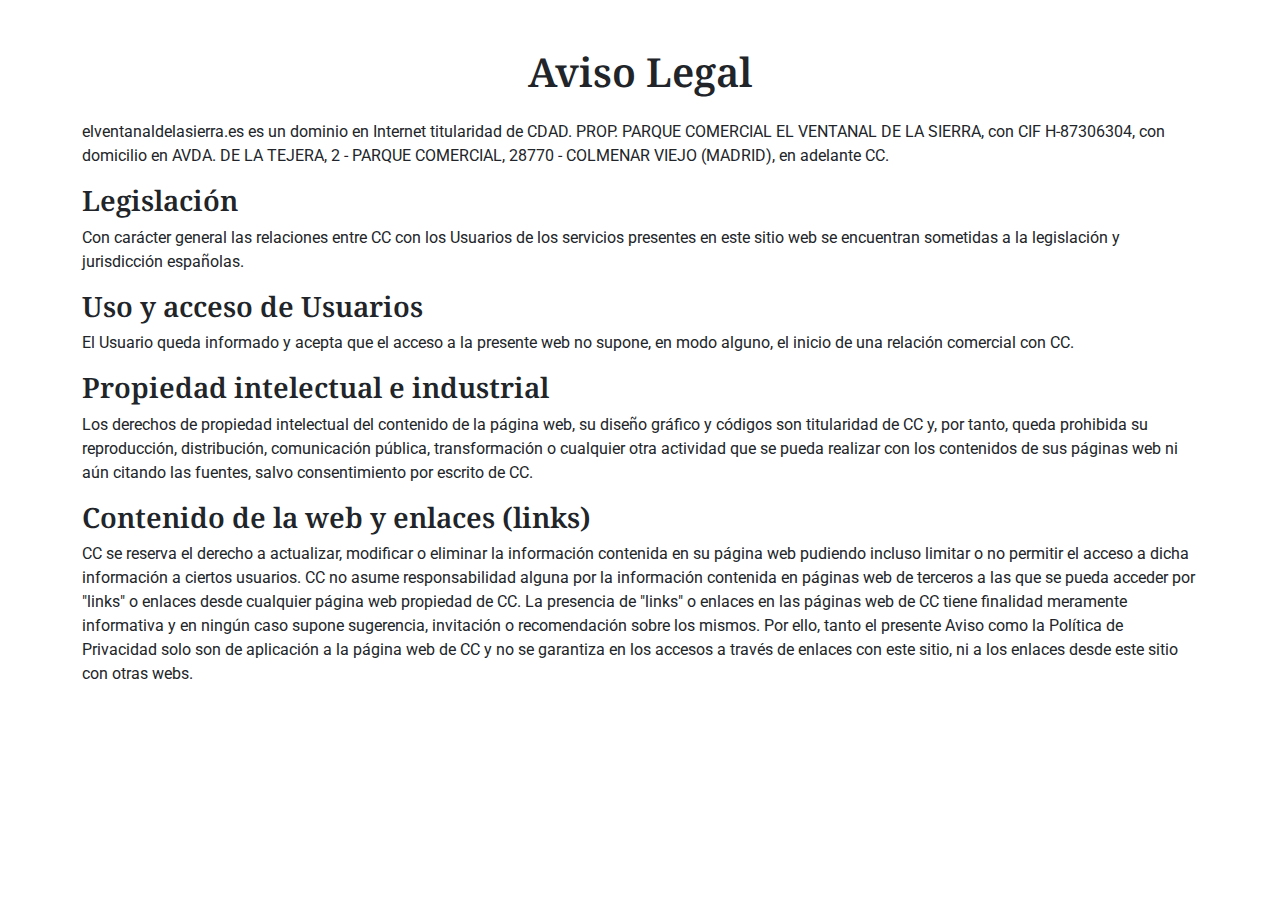
<file: aviso_legal.html>
<!DOCTYPE html>
<html lang="es">
<head>
    <meta charset="UTF-8">
    <meta name="viewport" content="width=device-width, initial-scale=1.0">
    <title>Aviso Legal</title>
    <link rel="icon" href="images/favicon.png">
    <link rel="stylesheet" href="https://cdn.jsdelivr.net/npm/bootstrap@5.3.5/dist/css/bootstrap.min.css">
    <script src="https://cdn.jsdelivr.net/npm/bootstrap@5.3.5/dist/js/bootstrap.bundle.min.js"></script>

    <style>
        @import url('https://fonts.googleapis.com/css2?family=Roboto:ital,wght@0,100..900;1,100..900&display=swap');
        @import url('https://fonts.googleapis.com/css2?family=Noto+Serif:ital,wght@0,100..900;1,100..900&display=swap');
        body
        {
            font-family: "Roboto", sans-serif;
            font-size: 16px;
        }

        h1, h2, h3
        {
            font-family: "Noto Serif", serif;
            font-weight: 600;
        }
    </style>
</head>
<body>

    <div class="container my-5">
        <header class="text-center mb-4">
            <h1>Aviso Legal</h1>
        </header>

        <article>
            <p>
                elventanaldelasierra.es es un dominio en Internet titularidad de CDAD. PROP. PARQUE COMERCIAL EL VENTANAL DE LA SIERRA, con CIF H-87306304, con domicilio en AVDA. DE LA TEJERA, 2 - PARQUE COMERCIAL, 28770 - COLMENAR VIEJO (MADRID), en adelante CC.
            </p>

            <h3>Legislación</h3>
            <p>
                Con carácter general las relaciones entre CC con los Usuarios de los servicios presentes en este sitio web se encuentran sometidas a la legislación y jurisdicción españolas.
            </p>

            <h3>Uso y acceso de Usuarios</h3>
            <p>
                El Usuario queda informado y acepta que el acceso a la presente web no supone, en modo alguno, el inicio de una relación comercial con CC.
            </p>

            <h3>Propiedad intelectual e industrial</h3>
            <p>
                Los derechos de propiedad intelectual del contenido de la página web, su diseño gráfico y códigos son titularidad de CC y, por tanto, queda prohibida su reproducción, distribución, comunicación pública, transformación o cualquier otra actividad que se pueda realizar con los contenidos de sus páginas web ni aún citando las fuentes, salvo consentimiento por escrito de CC.
            </p>

            <h3>Contenido de la web y enlaces (links)</h3>
            <p>
                CC se reserva el derecho a actualizar, modificar o eliminar la información contenida en su página web pudiendo incluso limitar o no permitir el acceso a dicha información a ciertos usuarios.
                CC no asume responsabilidad alguna por la información contenida en páginas web de terceros a las que se pueda acceder por "links" o enlaces desde cualquier página web propiedad de CC. La presencia de "links" o enlaces en las páginas web de CC tiene finalidad meramente informativa y en ningún caso supone sugerencia, invitación o recomendación sobre los mismos. Por ello, tanto el presente Aviso como la Política de Privacidad solo son de aplicación a la página web de CC y no se garantiza en los accesos a través de enlaces con este sitio, ni a los enlaces desde este sitio con otras webs.
            </p>
        </article>
    </div>

</body>
</html>
</file>
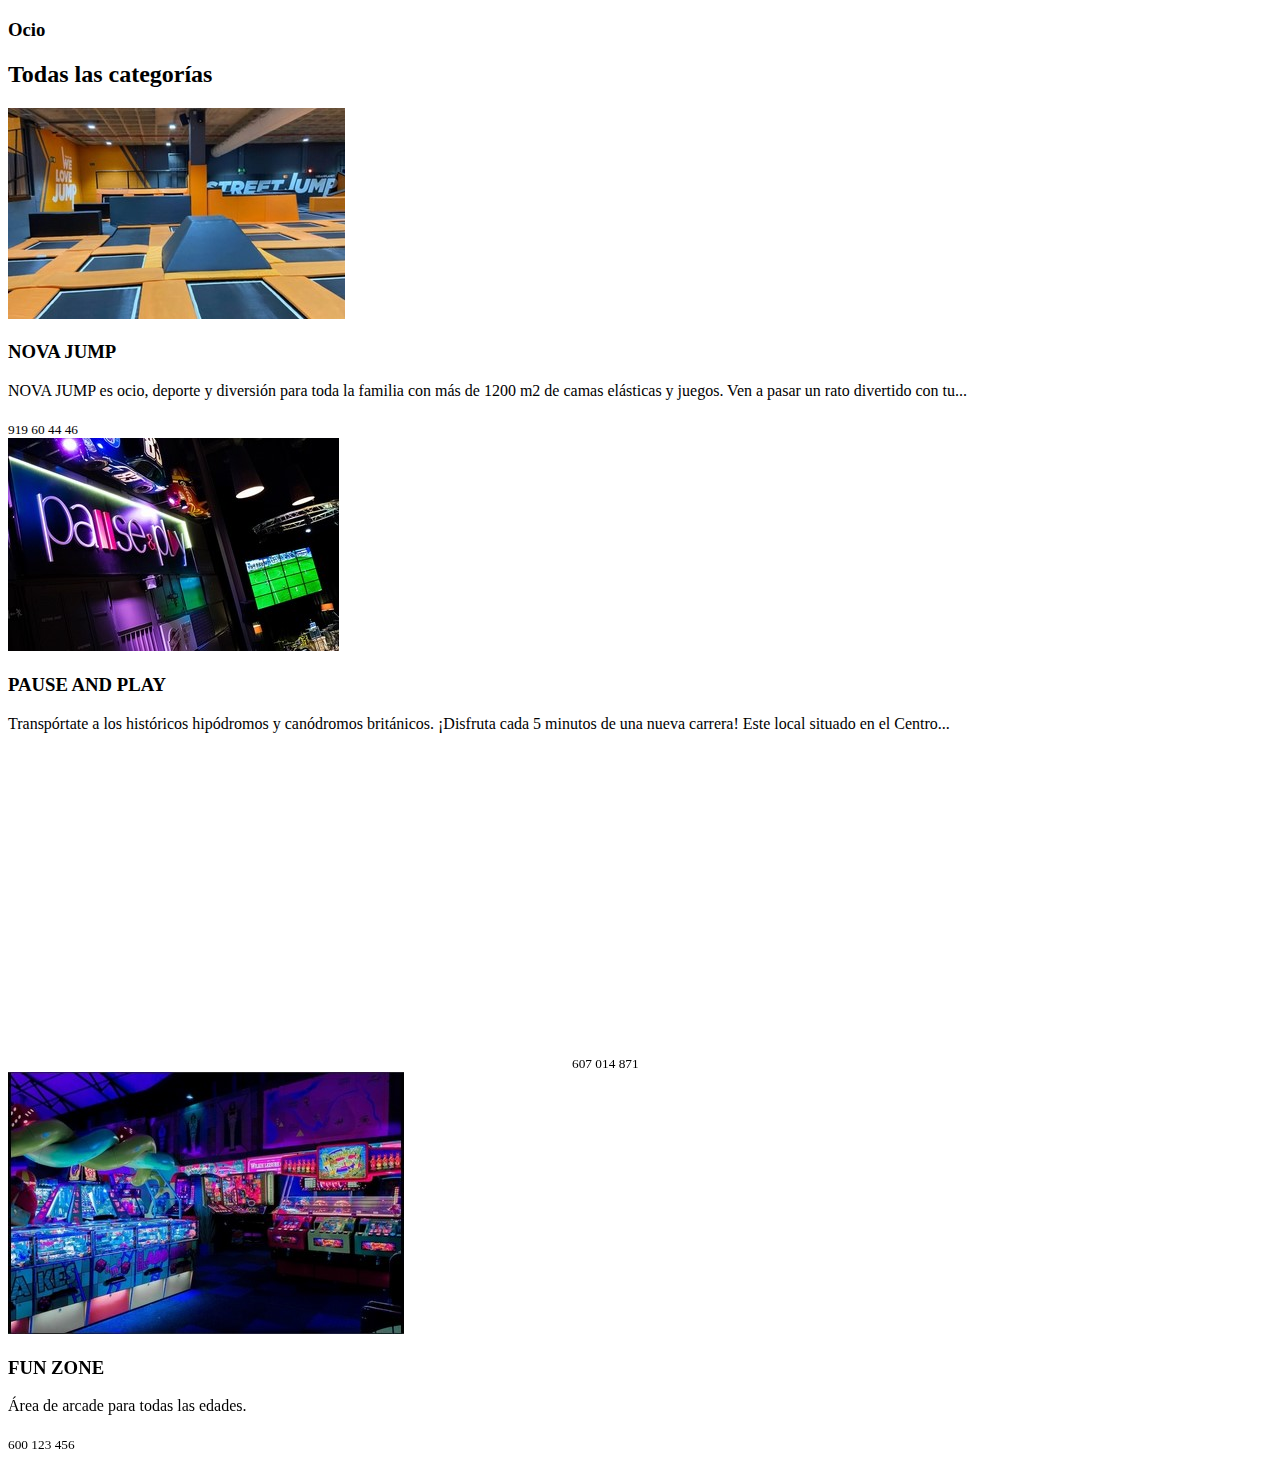
<file: centro-comercial-ocio.html>
<!doctype html>
<html lang="es">
    <head>
        <meta charset="UTF-8" />
        <meta name="viewport" content="width=device-width, initial-scale=1" />
        <title>Ocio</title>
    </head>

    <body>
            <h3>Ocio</h3>

            <h2>Todas las categorías</h2>
            <div>
                <img src="centro-comercial-17.jpg" />
                <h3>NOVA JUMP</h3>
                <p>NOVA JUMP es ocio, deporte y diversión para toda la familia con más de 1200 m2 de camas elásticas y juegos. Ven a pasar un rato divertido con tu...
                </p>
                <sub>919 60 44 46</sub>
            </div>

            <div>
                <img src="centro-comercial-18.jpg" />
                <h3>PAUSE AND PLAY</h3>
                <p>Transpórtate a los históricos hipódromos y canódromos británicos. ¡Disfruta cada 5 minutos de una nueva carrera! Este local situado en el Centro...</p>
                <iframe width="560" height="315" src="https://www.youtube.com/embed/2g4u53s1Q4E?si=rt3z3BM9m51UM1pN" title="YouTube video player" frameborder="0" allow="accelerometer; autoplay; clipboard-write; encrypted-media; gyroscope; picture-in-picture; web-share" referrerpolicy="strict-origin-when-cross-origin" allowfullscreen></iframe>
                <sub>607 014 871</sub>
            </div>

            <div>
                <img src="centro-comercial-19.jpg" />
                <h3>FUN ZONE</h3>
                <p>Área de arcade para todas las edades.</p>
                <sub>600 123 456</sub>
            </div>
    </body>
</html>
</file>
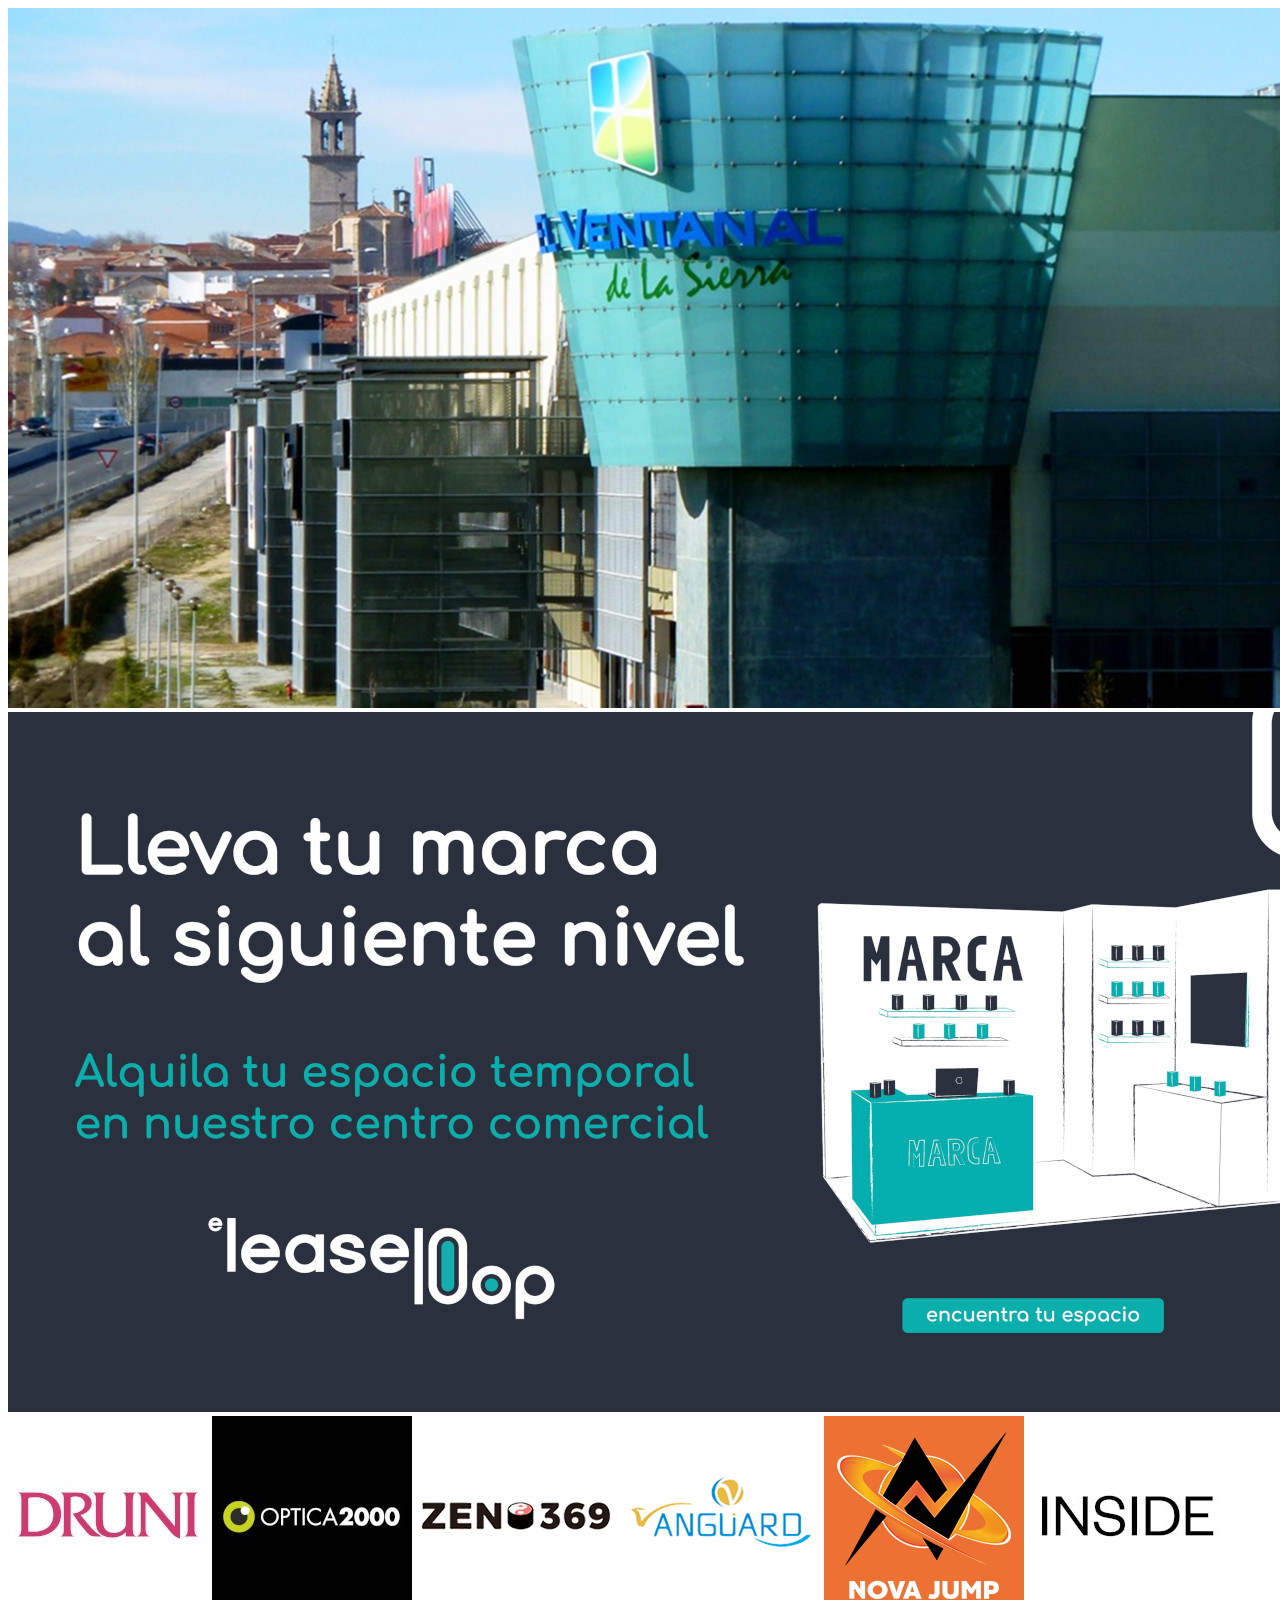
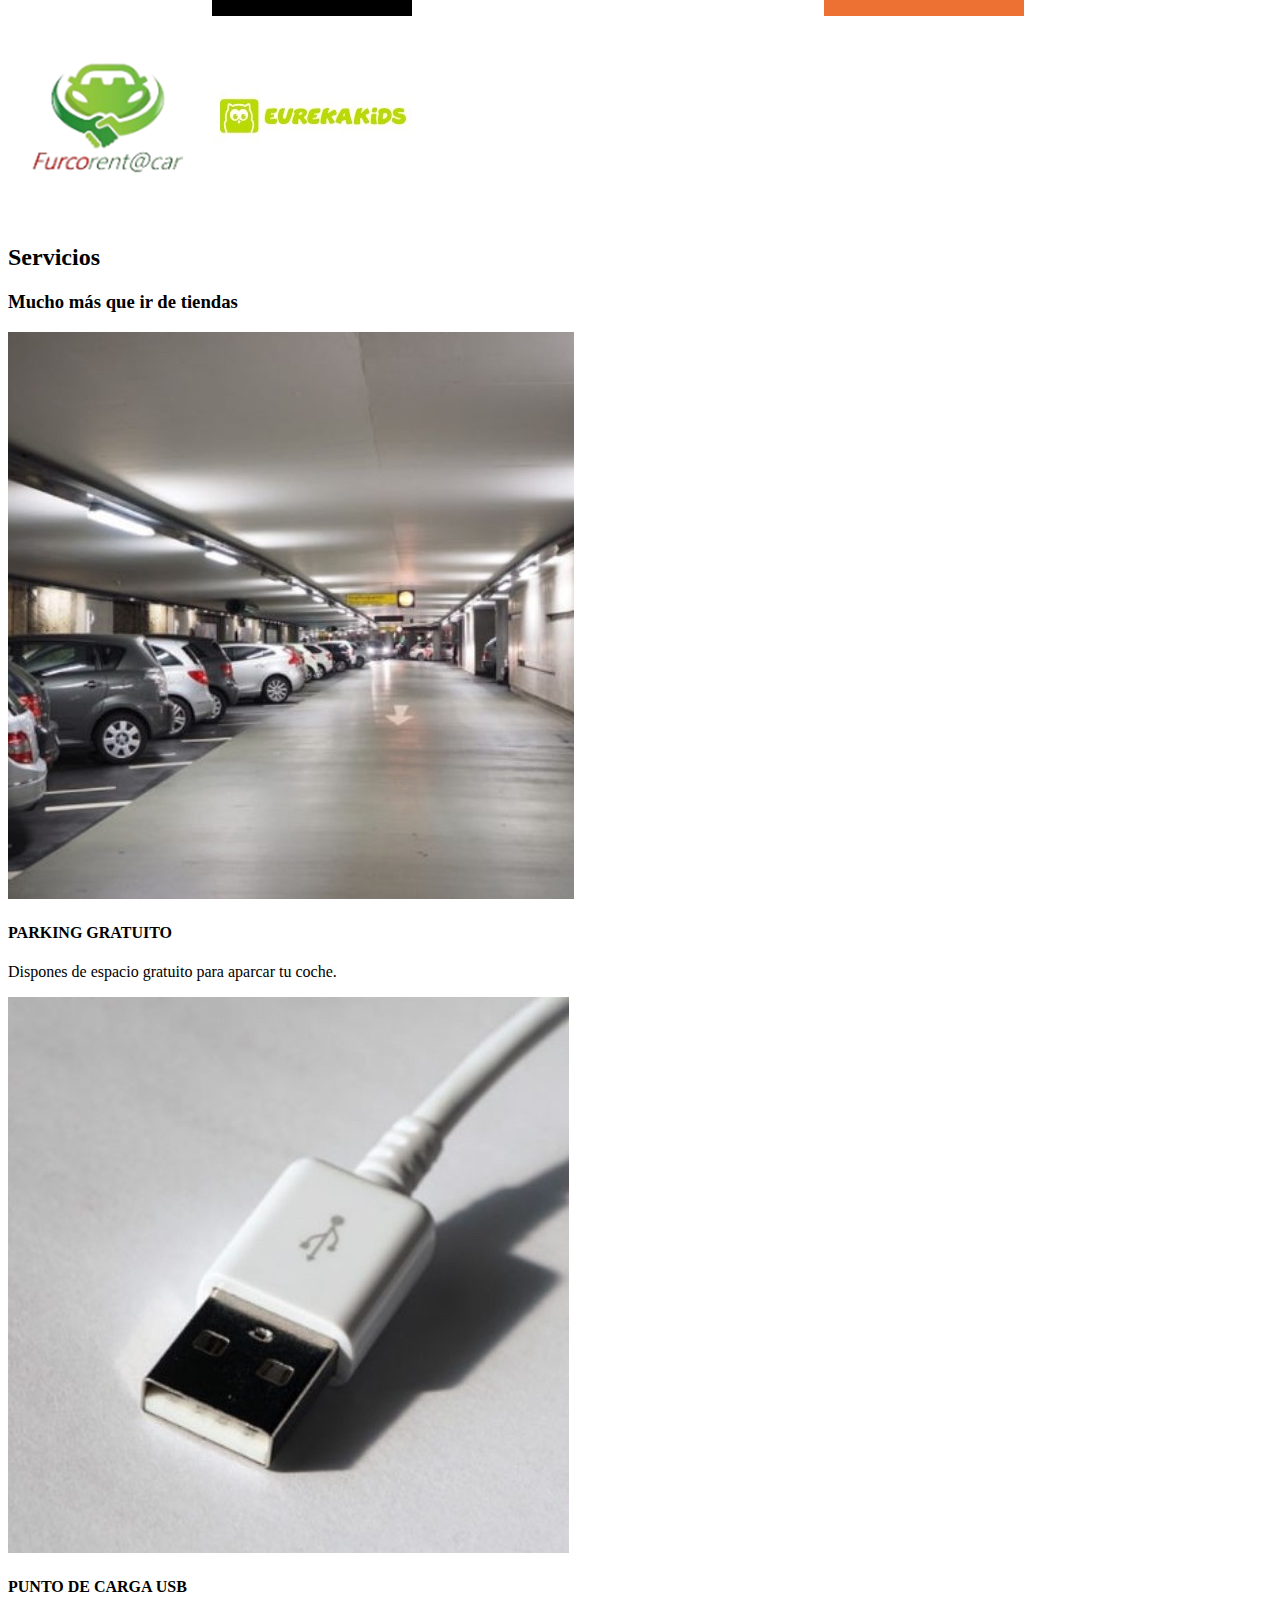
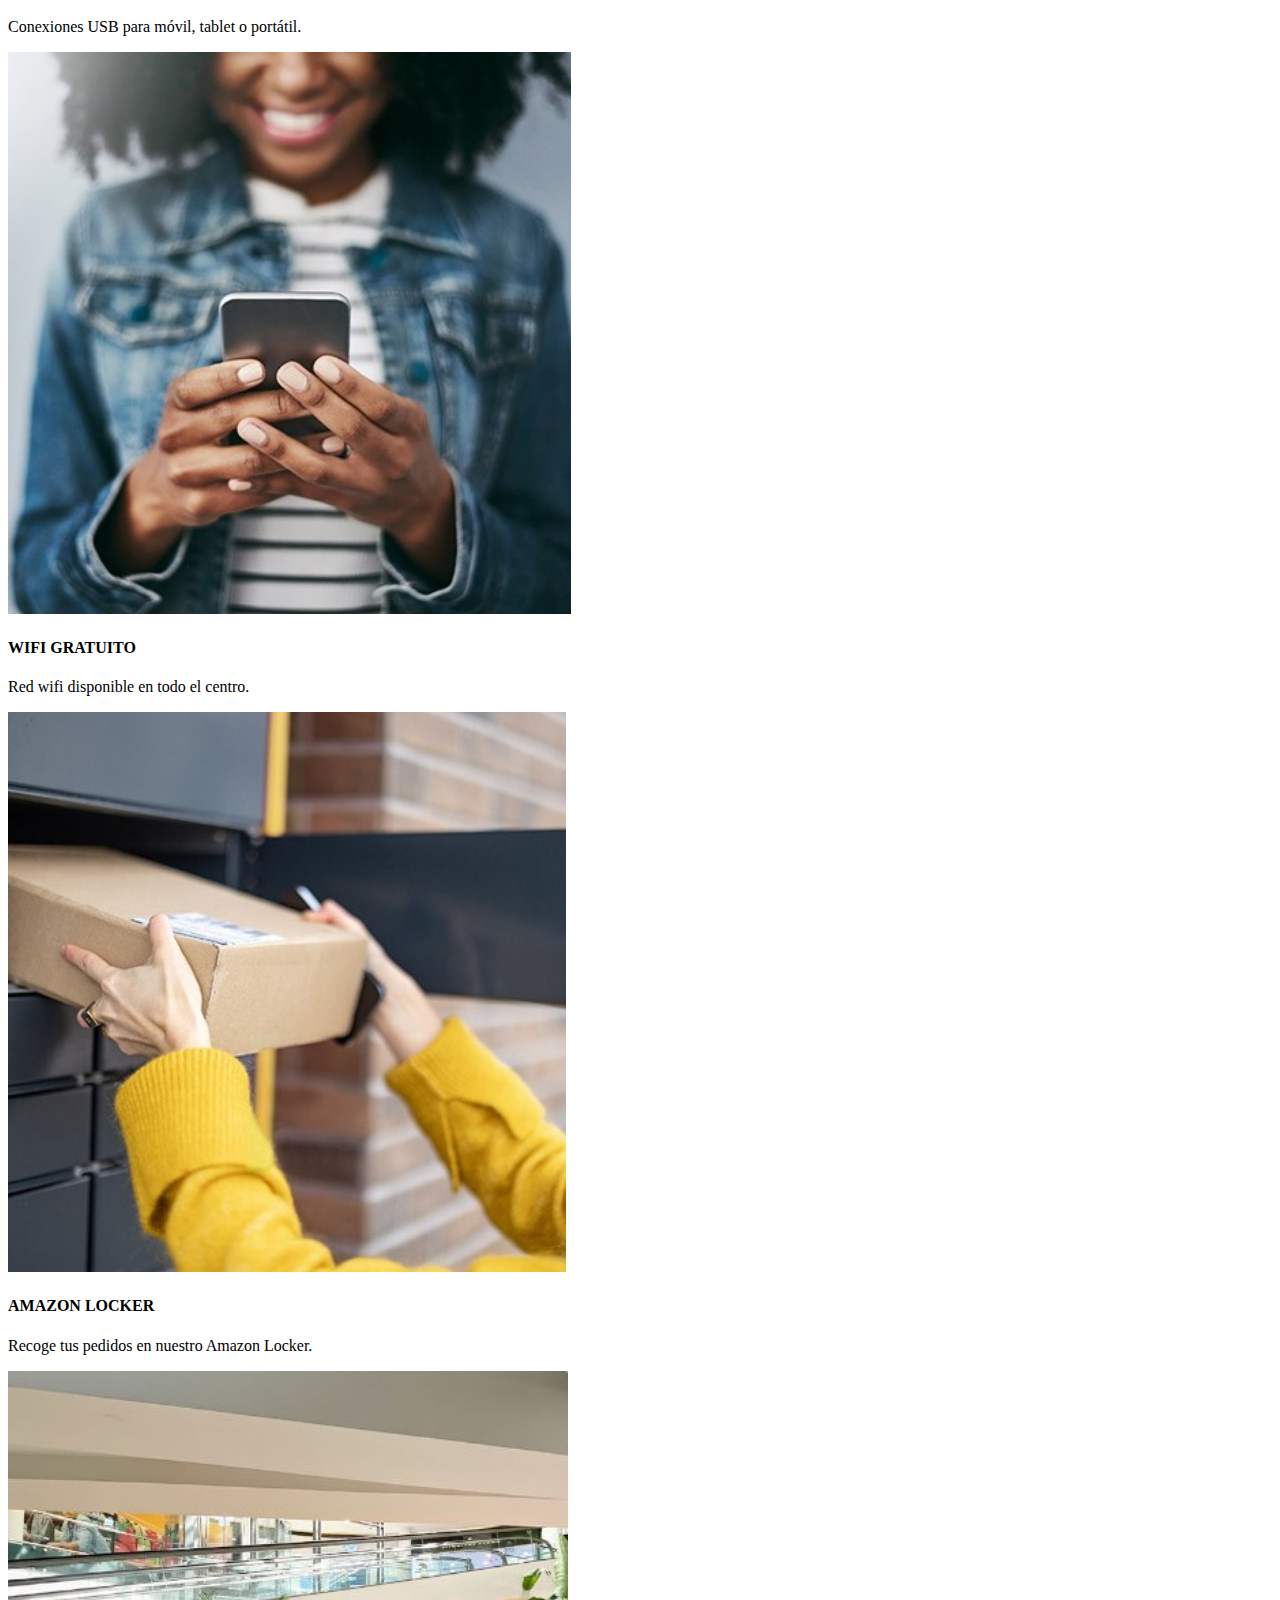
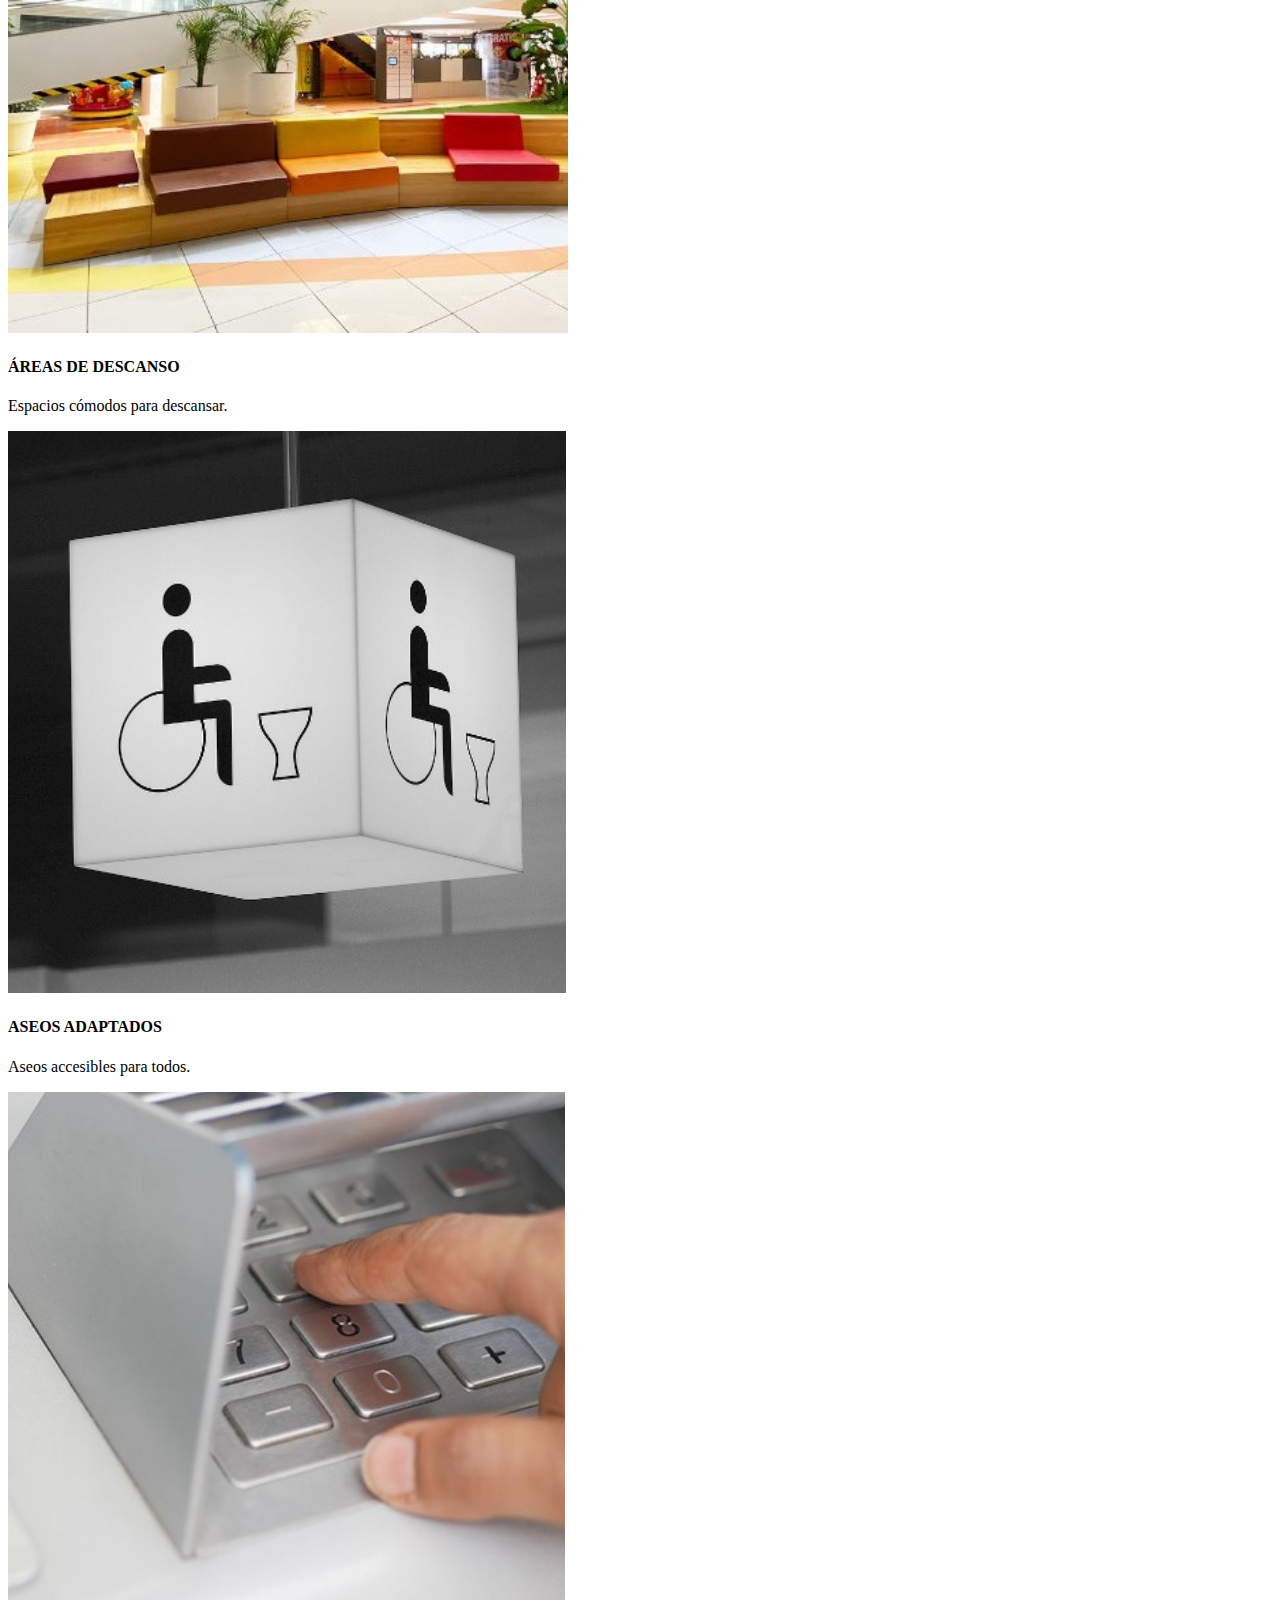
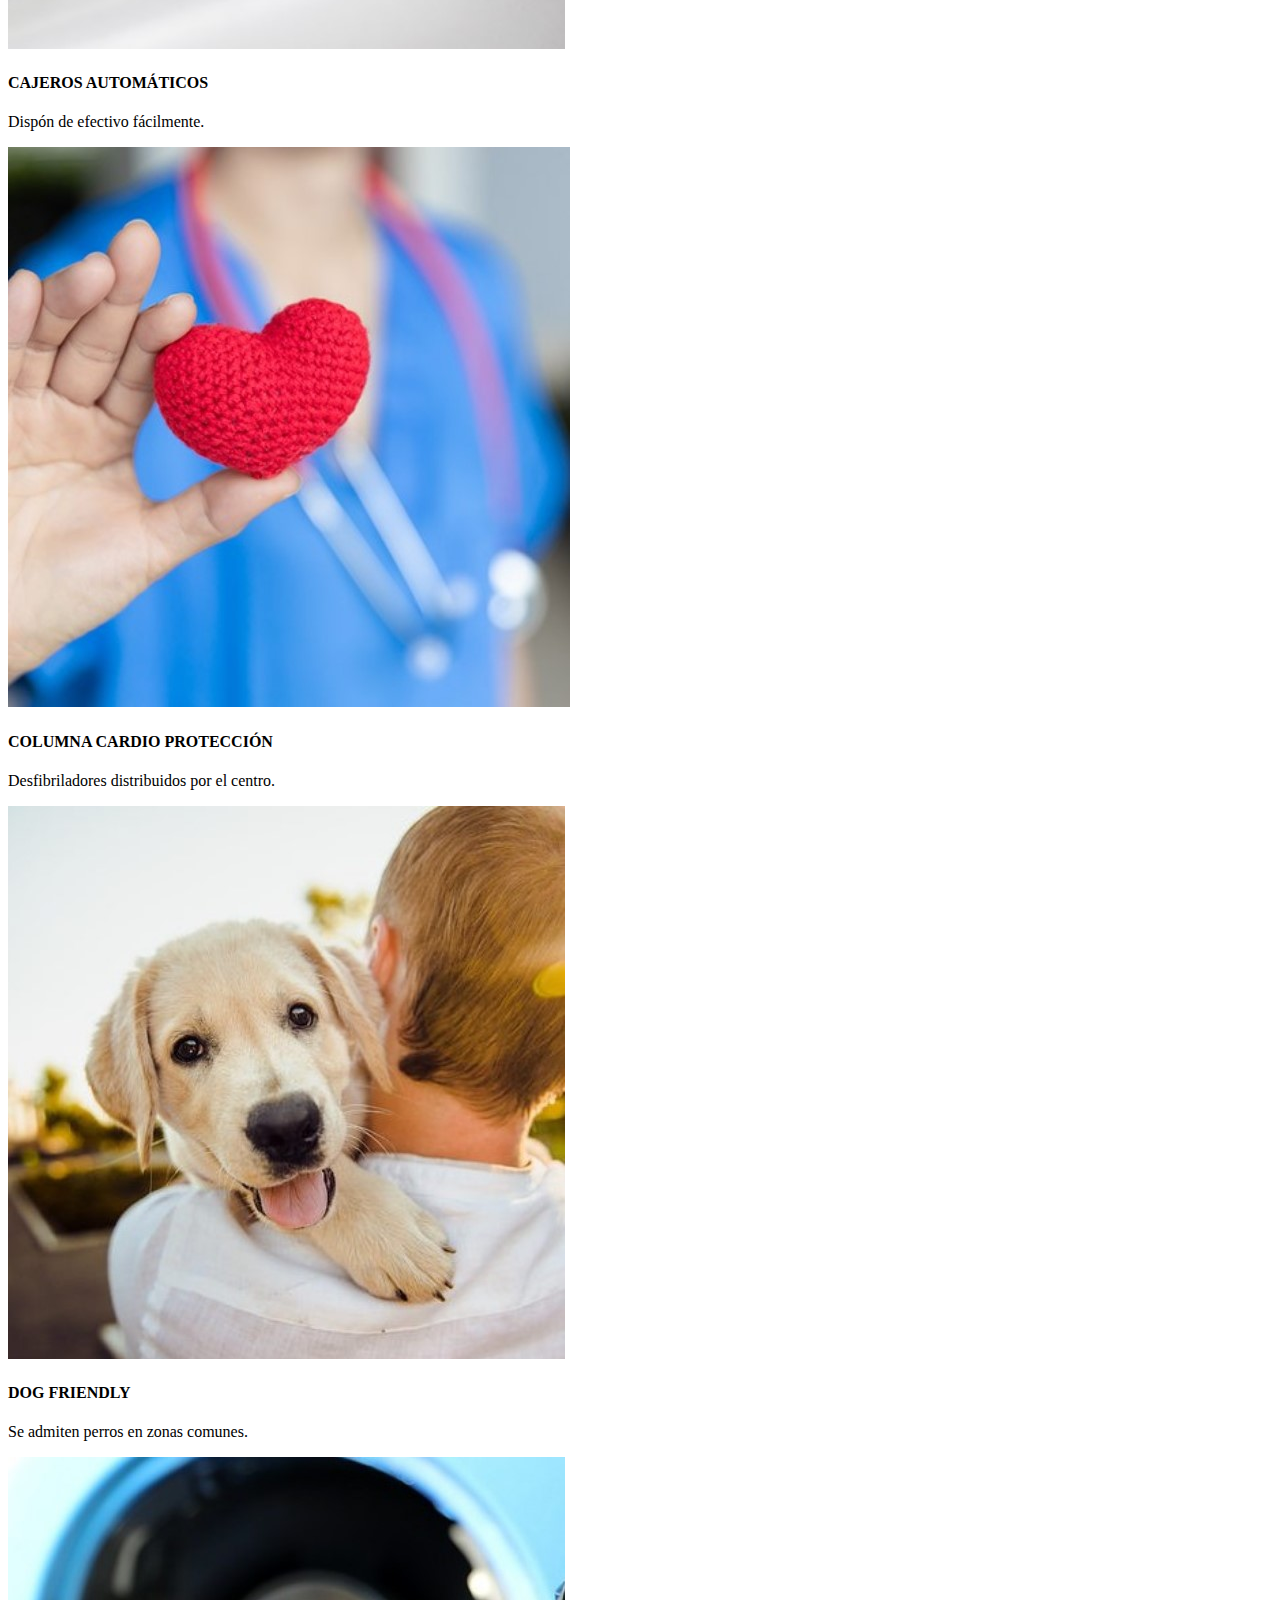
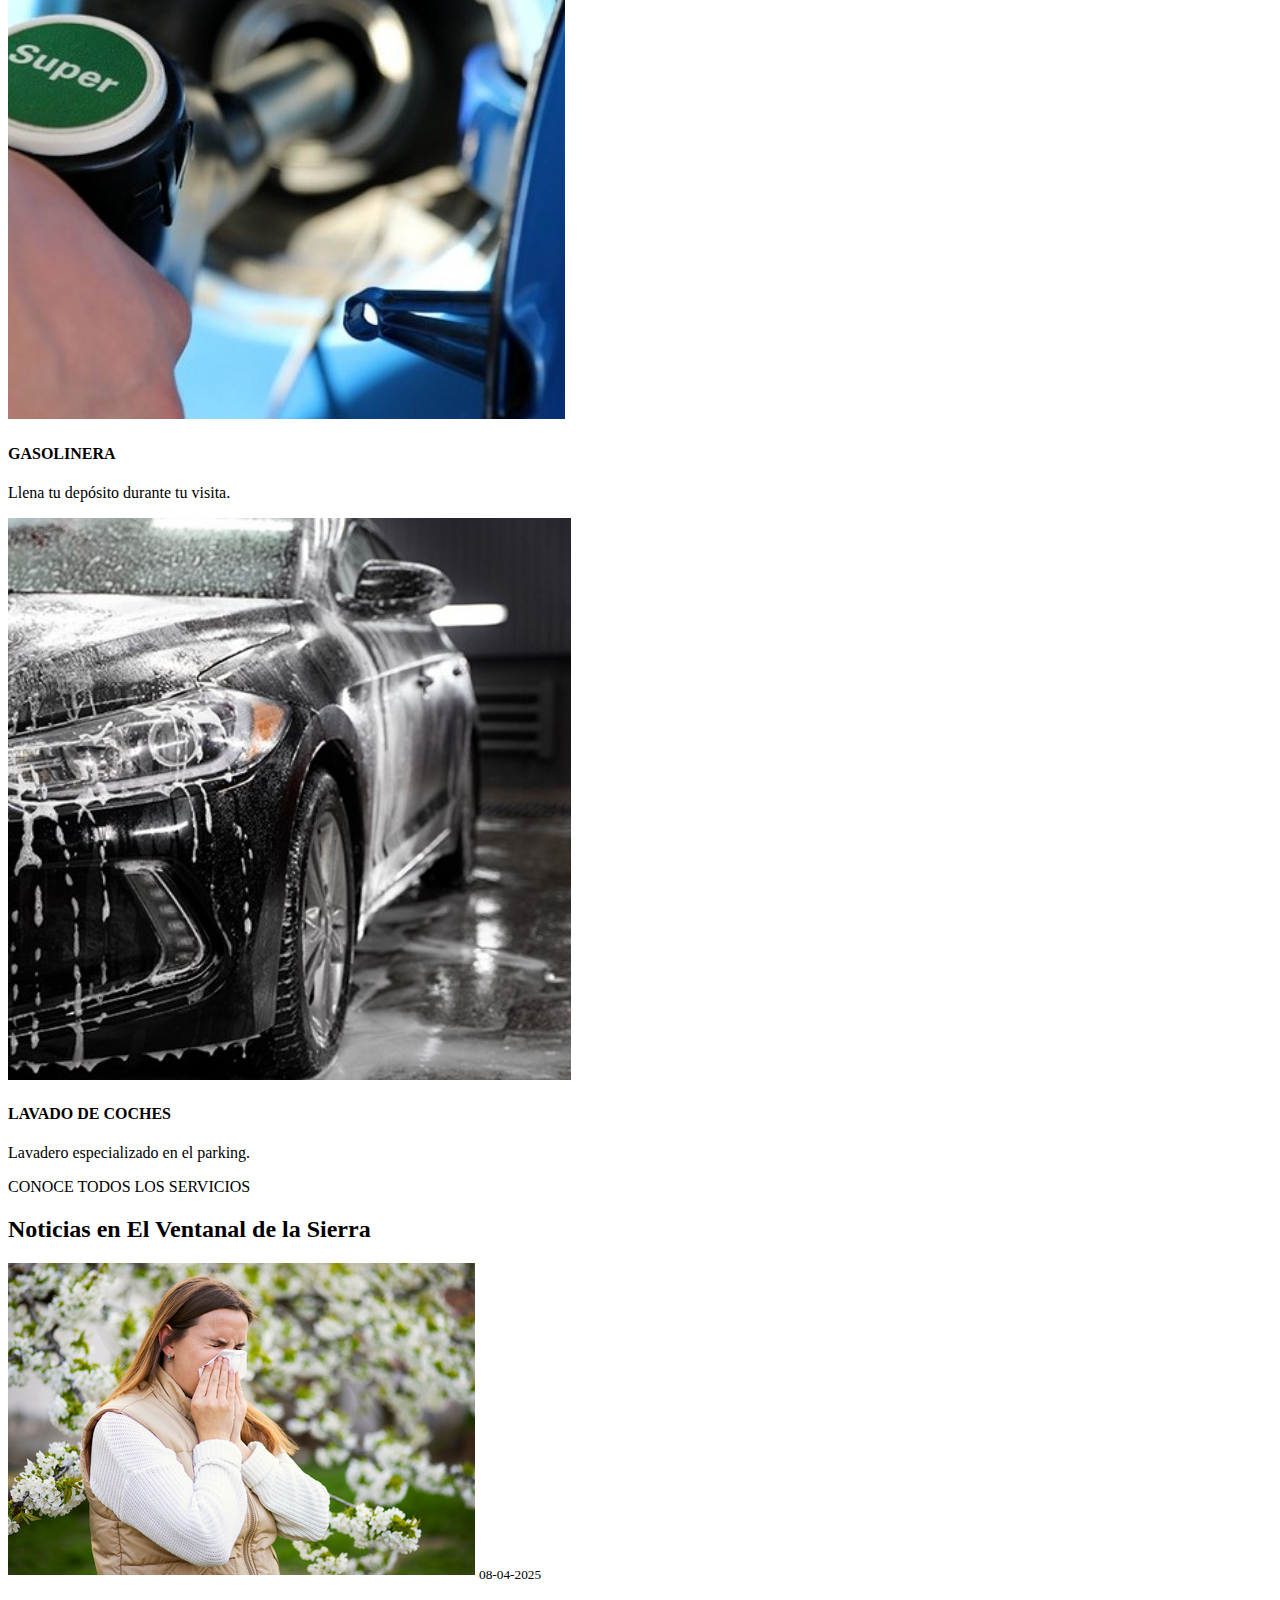
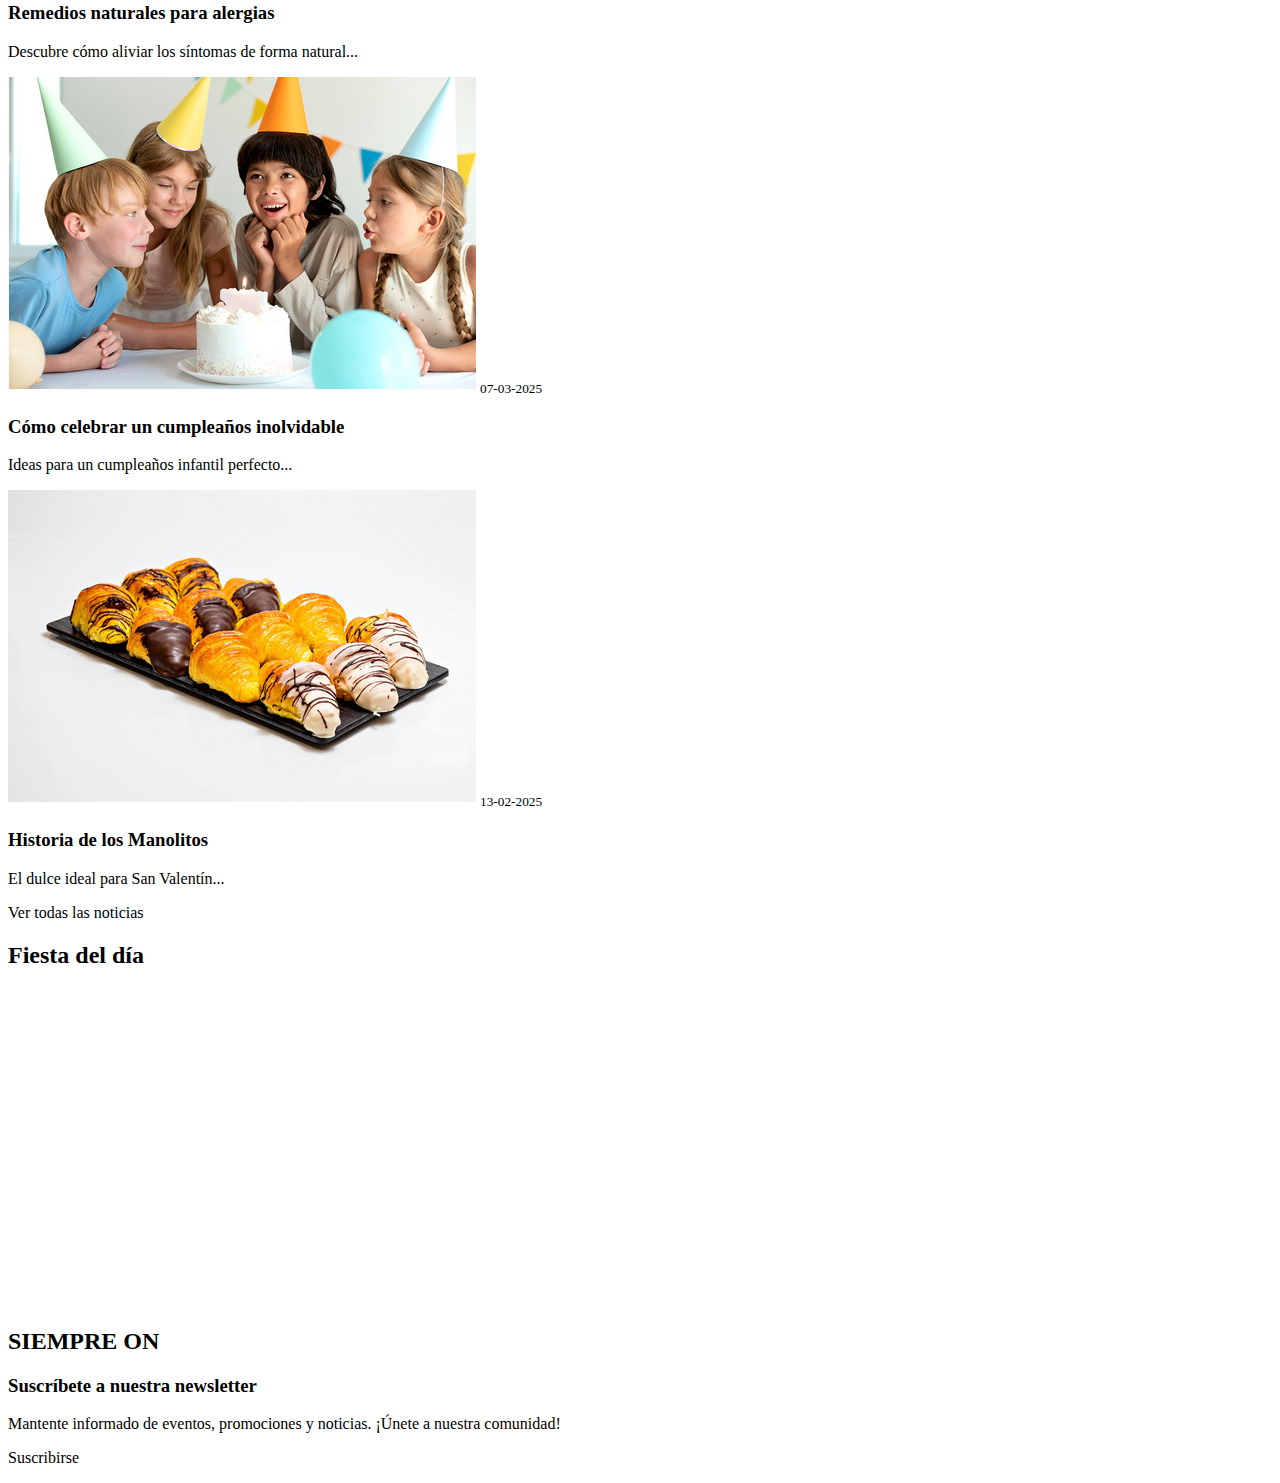
<file: centro-comercial.html>
<!doctype html>
<html lang="es">
<head>
    <meta charset="UTF-8" />
    <meta name="viewport" content="width=device-width, initial-scale=1" />
    <title>El ventanal de la sierra</title>
</head>
<body>
    <!-- Carrusel de imágenes (manual con varias imágenes) -->
    <div>
        <img src="centro-comercial-1.jpg" />
        <img src="centro-comercial-2.jpg" />
    </div>

    <!-- Logos de tiendas -->
    <div>
        <img src="logo-centro-comercial-1.jpg" />
        <img src="logo-centro-comercial-2.jpg" />
        <img src="logo-centro-comercial-3.jpg" />
        <img src="logo-centro-comercial-4.jpg" />
        <img src="logo-centro-comercial-5.jpg" />
        <img src="logo-centro-comercial-6.jpg" />
        <img src="logo-centro-comercial-7.jpg" />
        <img src="logo-centro-comercial-8.jpg" />
    </div>

    <!-- Servicios -->
    <div>
        <h2>Servicios</h2>
        <h3>Mucho más que ir de tiendas</h3>

        <img src="centro-comercial-3.jpg" />
        <h4>PARKING GRATUITO</h4>
        <p>Dispones de espacio gratuito para aparcar tu coche.</p>

        <img src="centro-comercial-4.jpg" />
        <h4>PUNTO DE CARGA USB</h4>
        <p>Conexiones USB para móvil, tablet o portátil.</p>

        <img src="centro-comercial-5.jpg" />
        <h4>WIFI GRATUITO</h4>
        <p>Red wifi disponible en todo el centro.</p>

        <img src="centro-comercial-6.jpg" />
        <h4>AMAZON LOCKER</h4>
        <p>Recoge tus pedidos en nuestro Amazon Locker.</p>

        <img src="centro-comercial-7.jpg" />
        <h4>ÁREAS DE DESCANSO</h4>
        <p>Espacios cómodos para descansar.</p>

        <img src="centro-comercial-8.jpg" />
        <h4>ASEOS ADAPTADOS</h4>
        <p>Aseos accesibles para todos.</p>

        <img src="centro-comercial-9.jpg" />
        <h4>CAJEROS AUTOMÁTICOS</h4>
        <p>Dispón de efectivo fácilmente.</p>

        <img src="centro-comercial-10.jpg" />
        <h4>COLUMNA CARDIO PROTECCIÓN</h4>
        <p>Desfibriladores distribuidos por el centro.</p>

        <img src="centro-comercial-11.jpg" />
        <h4>DOG FRIENDLY</h4>
        <p>Se admiten perros en zonas comunes.</p>

        <img src="centro-comercial-12.jpg" />
        <h4>GASOLINERA</h4>
        <p>Llena tu depósito durante tu visita.</p>

        <img src="centro-comercial-13.jpg" />
        <h4>LAVADO DE COCHES</h4>
        <p>Lavadero especializado en el parking.</p>

        <p>CONOCE TODOS LOS SERVICIOS</p>
    </div>

    <!-- Noticias -->
    <div>
        <h2>Noticias en El Ventanal de la Sierra</h2>

        <img src="centro-comercial-14.jpg" />
        <sub>08-04-2025</sub>
        <h3>Remedios naturales para alergias</h3>
        <p>Descubre cómo aliviar los síntomas de forma natural...</p>

        <img src="centro-comercial-15.jpg" />
        <sub>07-03-2025</sub>
        <h3>Cómo celebrar un cumpleaños inolvidable</h3>
        <p>Ideas para un cumpleaños infantil perfecto...</p>

        <img src="centro-comercial-16.jpg" />
        <sub>13-02-2025</sub>
        <h3>Historia de los Manolitos</h3>
        <p>El dulce ideal para San Valentín...</p>

        <p>Ver todas las noticias</p>
    </div>

    <!-- Fiesta del día -->
    <div>
        <h2>Fiesta del día</h2>
        <iframe width="560" height="315" src="https://www.youtube.com/embed/BDQi_uXIyfg?si=7fyK53gem4Nr4cdL" title="YouTube video player" frameborder="0" allow="accelerometer; autoplay; clipboard-write; encrypted-media; gyroscope; picture-in-picture; web-share" allowfullscreen></iframe>
    </div>

    <!-- Newsletter -->
    <div>
        <h2>SIEMPRE ON</h2>
        <h3>Suscríbete a nuestra newsletter</h3>
        <p>Mantente informado de eventos, promociones y noticias. ¡Únete a nuestra comunidad!</p>
        <p>Suscribirse</p>
    </div>
</body>
</html>
</file>
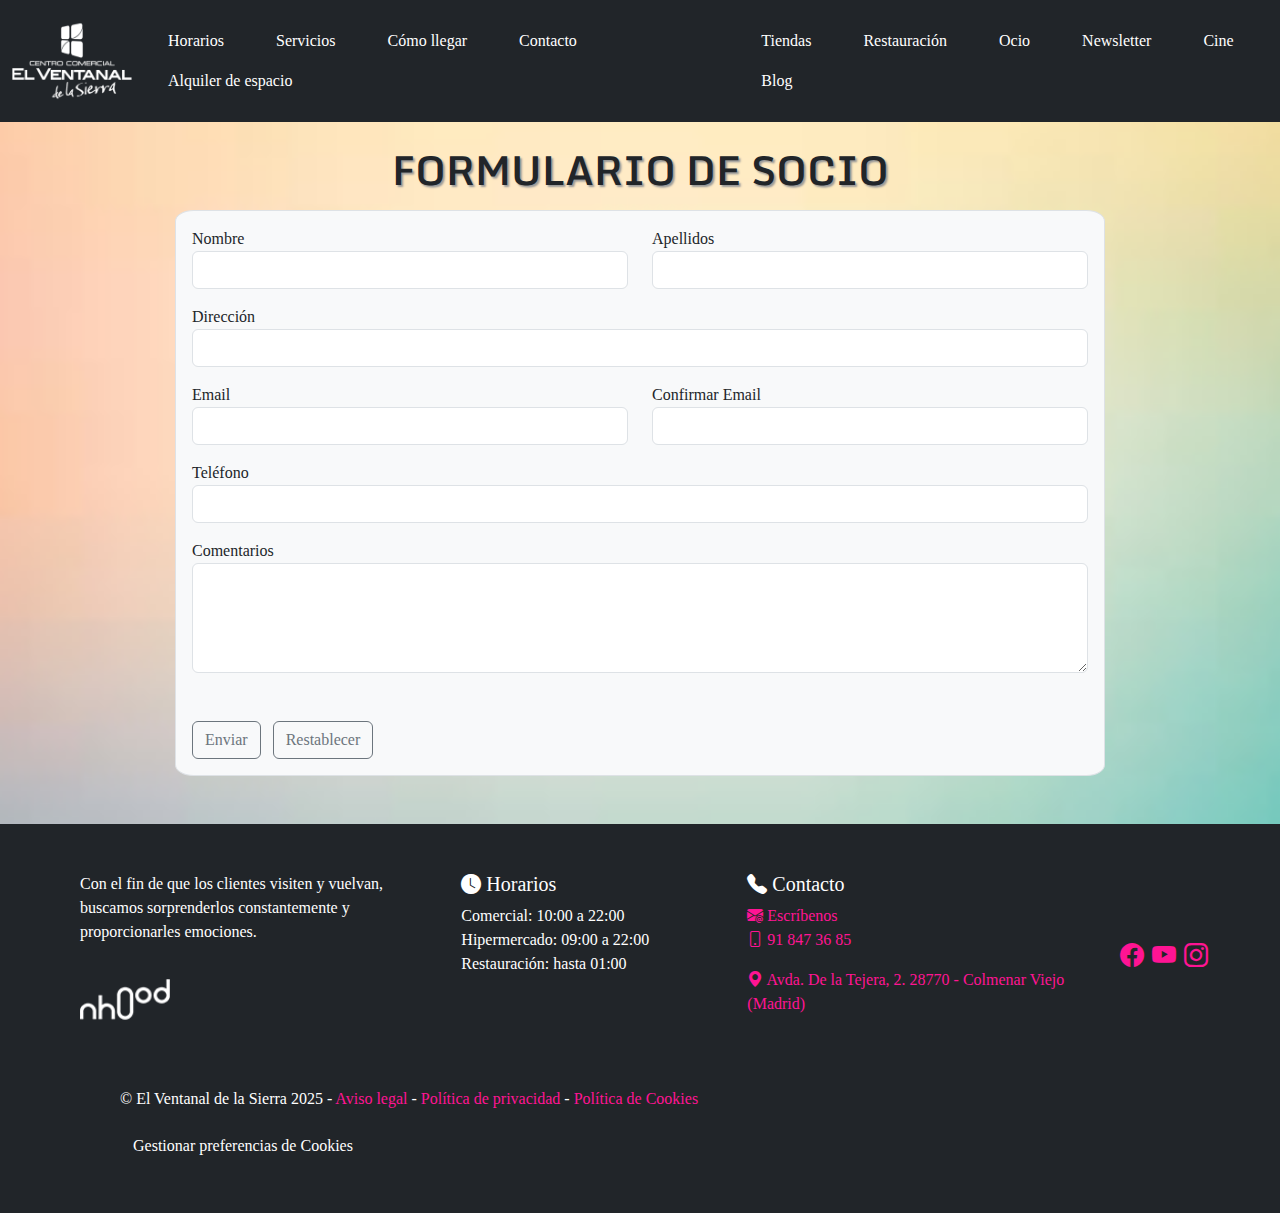
<file: contacto.html>
<!doctype html>
<html lang="es">

<head>
    <meta charset="UTF-8" />
    <title>Formulario</title>
    <meta name="viewport" content="width=device-width, initial-scale=1.0" />
    <link rel="stylesheet" href="https://cdn.jsdelivr.net/npm/bootstrap@5.3.5/dist/css/bootstrap.min.css" />
    <link rel="stylesheet" href="https://cdn.jsdelivr.net/npm/bootstrap-icons@1.10.5/font/bootstrap-icons.css">
    <script src="https://cdn.jsdelivr.net/npm/bootstrap@5.3.5/dist/js/bootstrap.bundle.min.js"></script>
    <link rel="stylesheet" href="centroComercial.css" />
    <link rel="icon" href="images/favicon.png">

    <style>
        .gris,
        textarea {
            color: #555 !important;
        }
    </style>
</head>

<body style="background-image: url(images/contacto.jpeg);
    background-position: center;
    background-size: cover;">
    <header class="container-fluid py-3 bg-dark text-white">
        <div class="d-flex justify-content-between align-items-center">
            <a href="index.html"><img src="images/logo-centro-comercial.png" alt="Logo" /></a>

            <button class="btn p-0 border-0 d-md-none text-white" type="button" data-bs-toggle="collapse"
                data-bs-target="#menuDesplegable">
                <i class="bi bi-list fs-1"></i>
            </button>

            <!-- El nuevo nav -->
            <div class="d-none d-md-flex gap-4">
                <nav>
                    <ul class="nav">
                        <li class="nav-item"><a class="nav-link text-white link-hover"
                                href="https://elventanaldelasierra.es/horario">Horarios</a></li>
                        <li class="nav-item"><a class="nav-link text-white link-hover"
                                href="https://elventanaldelasierra.es/servicios">Servicios</a></li>
                        <li class="nav-item"><a class="nav-link text-white link-hover" href="visitanos.html">Cómo
                                llegar</a></li>
                        <li class="nav-item"><a class="nav-link text-white link-hover" href="contacto.html">Contacto</a>
                        </li>
                        <li class="nav-item"><a class="nav-link text-white link-hover"
                                href="https://elventanaldelasierra.es/alquiler-espacios">Alquiler de espacio</a></li>
                    </ul>
                </nav>
                <nav>
                    <ul class="nav">
                        <li class="nav-item"><a class="nav-link text-white link-hover" href="tiendas.html">Tiendas</a>
                        </li>
                        <li class="nav-item"><a class="nav-link text-white link-hover"
                                href="restaurante.html">Restauración</a></li>
                        <li class="nav-item"><a class="nav-link text-white link-hover" href="ocio.html">Ocio</a></li>
                        <li class="nav-item"><a class="nav-link text-white link-hover"
                                href="https://elventanaldelasierra.es/newsletter">Newsletter</a></li>
                        <li class="nav-item"><a class="nav-link text-white link-hover" href="cine.html">Cine</a></li>
                        <li class="nav-item"><a class="nav-link text-white link-hover"
                                href="https://elventanaldelasierra.es/blog/">Blog</a></li>
                    </ul>
                </nav>
            </div>
        </div>

        <!-- Desplegable -->
        <div class="collapse d-md-none mt-3" id="menuDesplegable">
            <ul class="list-group bg-dark">
                <li class="list-group-item bg-dark border-0"><a class="nav-link text-white link-hover"
                        href="https://elventanaldelasierra.es/horario">Horarios</a></li>
                <li class="list-group-item bg-dark border-0"><a class="nav-link text-white link-hover"
                        href="https://elventanaldelasierra.es/servicios">Servicios</a></li>
                <li class="list-group-item bg-dark border-0"><a class="nav-link text-white link-hover"
                        href="visitanos.html">Cómo llegar</a></li>
                <li class="list-group-item bg-dark border-0"><a class="nav-link text-white link-hover"
                        href="contacto.html">Contacto</a></li>
                <li class="list-group-item bg-dark border-0"><a class="nav-link text-white link-hover"
                        href="https://elventanaldelasierra.es/alquiler-espacios">Alquiler de espacio</a></li>
                <li class="list-group-item bg-dark border-0"><a class="nav-link text-white link-hover"
                        href="tiendas.html">Tiendas</a></li>
                <li class="list-group-item bg-dark border-0"><a class="nav-link text-white link-hover"
                        href="restaurante.html">Restauración</a></li>
                <li class="list-group-item bg-dark border-0"><a class="nav-link text-white link-hover"
                        href="ocio.html">Ocio</a></li>
                <li class="list-group-item bg-dark border-0"><a class="nav-link text-white link-hover"
                        href="https://elventanaldelasierra.es/newsletter">Newsletter</a></li>
                <li class="list-group-item bg-dark border-0"><a class="nav-link text-white link-hover"
                        href="cine.html">Cine</a></li>
                <li class="list-group-item bg-dark border-0"><a class="nav-link text-white link-hover"
                        href="https://elventanaldelasierra.es/blog/">Blog</a></li>
            </ul>
        </div>
    </header>
    <article class="container mb-5 ">
        <h1 class="text-center mt-4 mb-3" style="text-shadow: 2px 2px 2px #999;">FORMULARIO DE SOCIO</h1>
        <form action="http://www.cursos-diseño.es/mostrar.php" class="bg-light p-3 border col-lg-10 col-xxl-8 mx-auto"
            style="border-radius: 2%;">

            <div class="row row-cols-1 row-cols-md-2">
                <div class="mb-3 col ">
                    <h7>Nombre</h7>
                    <input type="text" name="nombre" id="nombre" class="form-control gris" required>
                </div>

                <div class="mb-3 col ">
                    <h7>Apellidos</h7>
                    <input type="text" name="apellidos" id="apellidos" class="form-control gris" required>
                </div>
            </div>

            <div class="mb-3 ">
                <h7>Dirección</h7>
                <input type="text" name="direccion" id="direccion" class="form-control gris" required>
            </div>

            <div class="row row-cols-1 row-cols-md-2">
                <div class="mb-3 col">
                    <h7>Email</h7>
                    <input type="email" name="email" id="email" class="form-control gris" required
                        oninput="confirmar_email.pattern = this.value">
                </div>

                <div class="mb-3 col ">
                    <h7>Confirmar Email</h7>
                    <input type="email" name="confirmar_email" id="confirmar_email" class="form-control gris" required
                        title="Los correos electrónicos deben coincidir.">
                </div>
            </div>

            <div class="mb-3 ">
                <h7>Teléfono</h7>
                <input type="tel" name="telefono" id="telefono" class="form-control gris" required>
            </div>

            <div class="mb-3 ">
                <h7>Comentarios</h7>
                <textarea name="comentarios" id="comentarios" rows="4" class="form-control mb-5" required></textarea>
            </div>

            <div>
                <input type="submit" class="btn btn-outline-secondary me-2" value="Enviar">
                <input type="reset" class="btn btn-outline-secondary" value="Restablecer">
            </div>

        </form>
    </article>

    <!-- Footer -->
    <footer class="container-fluid bg-dark text-white">
        <!--fila con margen horizontal (x) mx-1 (pequeño) mx-md-2(medio) mx-lg-5 (grandes)
         px-*: Padding horizontal (relleno interno): px-1: poco espacio en pantallas pequeñas. 
        pt-5: Padding superior (espacio interno arriba) grande.-->
        <div class="row mx-1 mx-md-2 px-1 px-md-2 px-lg-5 pt-5">
            <!--col-lg-*: Columnas en pantallas grandes: col-lg-4: Ocupa 4 de 12 columnas, ect.-->
            <div class="col-lg-4">
                <p>
                    Con el fin de que los clientes visiten y vuelvan, buscamos sorprenderlos constantemente y
                    proporcionarles emociones.
                </p>
                <a href="https://www.nhood.es/" target="_blank">
                    <img src="images/logo-centro-comercial-2.png" alt="Logo Nhood" />
                </a>
            </div>
            <div class="col-lg-3">
                <h5><i class="bi bi-clock-fill"></i> Horarios</h5>
                <p>Comercial: 10:00 a 22:00<br />Hipermercado: 09:00 a 22:00<br />Restauración: hasta 01:00</p>
            </div>
            <div class="col-lg-4">
                <h5><i class="bi bi-telephone-fill"></i> Contacto</h5>
                <p>
                    <a href="contacto.html"><i class="bi bi-envelope-at-fill"></i> Escríbenos</a><br />
                    <a href="tel:918473685"><i class="bi bi-phone"></i> 91 847 36 85</a>
                </p>
                <p>
                    <a href="https://maps.app.goo.gl/VYRCKo2KujVkcdku9" target="_blank">
                        <i class="bi bi-geo-alt-fill"></i> Avda. De la Tejera, 2. 28770 - Colmenar Viejo (Madrid)
                    </a>
                </p>
            </div>
            <!--d-flex: convierte el contenedor en un flex container (horizontal por defecto).
                align-items-center: centra verticalmente los íconos.
                justify-content-center: centra horizontalmente. -->
            <div class="col-lg-1 d-flex align-items-center justify-content-center">
                <a href="https://www.facebook.com/elventanaldelasierra" target="_blank">
                    <i class="bi bi-facebook fs-4 me-2"></i>
                </a>
                <a href="https://www.youtube.com/user/elventanaldelasierra" target="_blank">
                    <i class="bi bi-youtube fs-4 me-2"></i>
                </a>
                <a href="https://www.instagram.com/elventanaldelasierracc/" target="_blank">
                    <i class="bi bi-instagram fs-4"></i>
                </a>
            </div>
        </div>

        <!-- fila con mt-5: margen superior grande. pb-3: padding inferior pequeño .
            pb-md-5: padding inferior grande en pantallas medianas o superiores.-->
        <div class="row text-center text-md-start mt-5 pb-3 pb-md-5 mx-1 mx-md-2 mx-lg-5 px-1 px-md-2 px-lg-5">
            <!-- En pantallas medianas o más grandes, ocupa el 100% del ancho. -->
            <div class="col-md-12">
                <p>
                    © El Ventanal de la Sierra 2025 -
                    <a href="aviso_legal.html">Aviso legal</a> -
                    <a href="https://elventanaldelasierra.es/politica-privacidad">Política de privacidad</a> -
                    <a href="https://elventanaldelasierra.es/politica-cookies">Política de Cookies</a>
                </p>
                <!-- Botón para abrir el modal de gestión de cookies -->
                <div class="localbox">
                    <button type="button" class="btn text-white" data-bs-toggle="modal" data-bs-target="#Cookies">
                        Gestionar preferencias de Cookies
                    </button>
                </div>
            </div>
        </div>

        <!-- Modal Cookies -->
        <!-- Modal para configuración de cookies -->
        <div class="modal" id="Cookies" tabindex="-1">
            <!--define el contenedor de contenido del modal. modal-xl: tamaño extra grande (ancho).-->
            <div class="modal-dialog modal-xl">
                <div class="modal-content">
                    <!-- Encabezado del modal -->
                    <div class="modal-header">
                        <h2 class="modal-title"><strong>Preferencias de Consentimiento</strong></h2>
                        <button type="button" class="btn-close" data-bs-dismiss="modal" aria-label="Cerrar"></button>
                    </div>
                    <!-- Cuerpo del modal con descripción y acordeón -->
                    <div class="modal-body">
                        <p class="mt-1">
                            <strong>Tu privacidad es importante para nosotros</strong><br /><br />
                            Las cookies son pequeños archivos de texto que se almacenan en tu navegador cuando
                            visitas nuestra web. Utilizamos cookies para diferentes objetivos y para mejorar tu
                            experiencia en nuestro sitio web (por ejemplo, para recordar tus detalles de acceso).
                            Puedes cambiar tus preferencias y rechazar que algunos tipos de cookies sean almacenados
                            mientras estás navegando en nuestra web. También puedes cancelar cualquier cookie ya
                            almacenada en tu navegador, pero recuerda que cancelar las cookies puede impedirte
                            utilizar algunas partes de nuestra web.
                        </p>

                        <!-- contenedor general del acordeón.
                             accordion-flush: elimina bordes y espacios exteriores, estilo más limpio.-->
                        <div class="accordion accordion-flush" id="accordionFlushExample">
                            <!-- Cookies necesarias -->
                            <div class="accordion-item">
                                <h2 class="accordion-header" id="headingNecesarias">
                                    <!--accordion-button: botón que expande o contrae el acordeón.
                                       collapsed: indica que el panel está contraído inicialmente.-->
                                    <button class="accordion-button collapsed" type="button" data-bs-toggle="collapse"
                                        data-bs-target="#collapseNecesarias" aria-expanded="false"
                                        aria-controls="collapseNecesarias">
                                        Cookies Estrictamente Necesarias
                                        <!--form-check: clase base para un elemento de formulario.
                                            form-switch: convierte un checkbox en un interruptor tipo switch.
                                            ms-3: margen izquierdo (start) para separar el switch del texto (espaciado hacia la derecha en LTR).
                                            -->
                                        <label class="form-check form-switch ms-3">
                                            <input type="checkbox" class="form-check-input" checked disabled />
                                            Siempre habilitadas
                                        </label>
                                    </button>
                                </h2>
                                <div id="collapseNecesarias" class="accordion-collapse collapse"
                                    aria-labelledby="headingNecesarias" data-bs-parent="#accordionFlushExample">
                                    <div class="accordion-body">
                                        Estas cookies son esenciales para proveerte los servicios disponibles en
                                        nuestra web y para permitirte utilizar algunas características de nuestra
                                        web. Sin estas cookies, no podemos proveer algunos servicios de nuestro
                                        sitio web.
                                    </div>
                                </div>
                            </div>

                            <!-- Cookies analíticas -->
                            <div class="accordion-item">
                                <h2 class="accordion-header" id="headingAnaliticas">
                                    <button class="accordion-button collapsed" type="button" data-bs-toggle="collapse"
                                        data-bs-target="#collapseAnaliticas" aria-expanded="false"
                                        aria-controls="collapseAnaliticas">
                                        Cookies Analíticas
                                        <!-- Interruptor de activación -->
                                        <label class="form-check form-switch ms-3">
                                            <input type="checkbox" class="form-check-input" />
                                            1 Servicio
                                        </label>
                                    </button>
                                </h2>
                                <div id="collapseAnaliticas" class="accordion-collapse collapse"
                                    aria-labelledby="headingAnaliticas" data-bs-parent="#accordionFlushExample">
                                    <div class="accordion-body">
                                        <strong>Google Analytics</strong><br />
                                        Estas cookies son utilizadas para recopilar información, para analizar el
                                        tráfico y la forma en que los usuarios utilizan nuestra web. Por ejemplo,
                                        estas cookies pueden recopilar datos como cuánto tiempo llevas navegado en
                                        nuestro sitio web o qué páginas visitas, cosa que nos ayuda a comprender
                                        cómo podemos mejorar nuestra web para ti. La información recopilada con
                                        estas cookies de rastreo y rendimiento no identifican a ningún visitante
                                    </div>
                                </div>
                            </div>
                        </div>
                        <p>
                            <strong>Más información</strong><br />
                            Para cualquier duda en relación con nuestra política de cookies y tus preferencias,
                            infórmate en nuestra
                            <a href="https://elventanaldelasierra.es/politica-cookies">
                                <strong>Política de Cookies</strong> </a>.
                        </p>
                    </div>
                    <!-- Pie del modal con botones de acción -->
                    <div class="modal-footer">
                        <button type="button" class="btn btn-success" data-bs-dismiss="modal">Aceptar todas</button>
                        <button type="button" class="btn btn-danger" data-bs-dismiss="modal">Rechazar todas</button>
                        <button type="button" class="btn btn-primary" data-bs-dismiss="modal">
                            Guardar Preferencias
                        </button>
                    </div>
                </div>
            </div>
        </div>
    </footer>
</body>

</html>
</file>
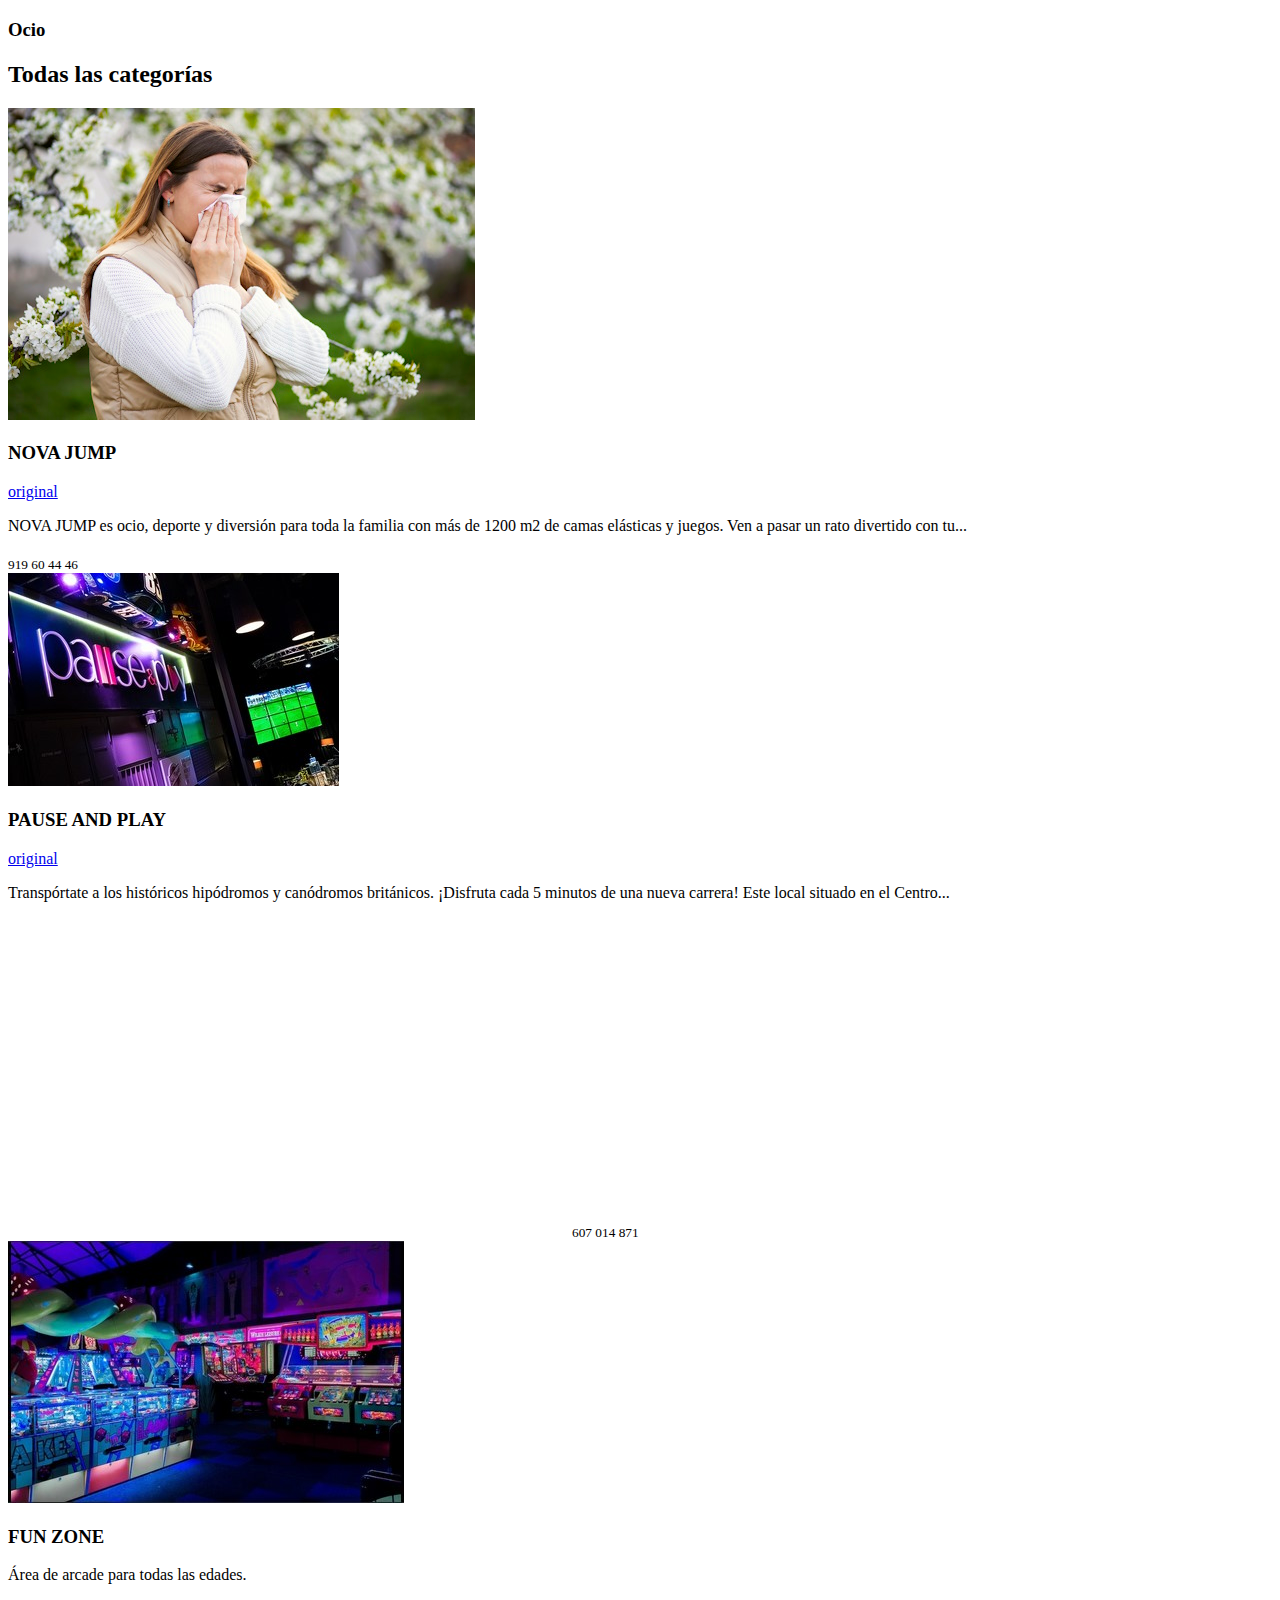
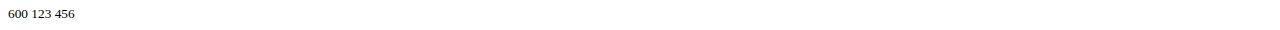
<file: ocio.html>
<!doctype html>
<html lang="es">
    <head>
        <meta charset="UTF-8" />
        <meta name="viewport" content="width=device-width, initial-scale=1" />
        <title>Ocio</title>
    </head>

    <body>
            <h3>Ocio</h3>

            <h2>Todas las categorías</h2>
            <div>
                <img src="images/centro-comercial-17.jpg" />
                <h3>NOVA JUMP</h3>
                <a href="https://www.novajump.fun">original</a>
                <p>NOVA JUMP es ocio, deporte y diversión para toda la familia con más de 1200 m2 de camas elásticas y juegos. Ven a pasar un rato divertido con tu...
                </p>
                <sub>919 60 44 46</sub>
            </div>

            <div>
                <img src="images/centro-comercial-18.jpg" />
                <h3>PAUSE AND PLAY</h3>
                <a href="https://pauseandplay.es/index.php">original</a>
                <p>Transpórtate a los históricos hipódromos y canódromos británicos. ¡Disfruta cada 5 minutos de una nueva carrera! Este local situado en el Centro...</p>
                <iframe width="560" height="315" src="https://www.youtube.com/embed/2g4u53s1Q4E?si=rt3z3BM9m51UM1pN" title="YouTube video player" frameborder="0" allow="accelerometer; autoplay; clipboard-write; encrypted-media; gyroscope; picture-in-picture; web-share" referrerpolicy="strict-origin-when-cross-origin" allowfullscreen></iframe>
                <sub>607 014 871</sub>
            </div>

            <div>
                <img src="images/centro-comercial-19.jpg" />
                <h3>FUN ZONE</h3>
                <p>Área de arcade para todas las edades.</p>
                <sub>600 123 456</sub>
            </div>
    </body>
</html>
</file>
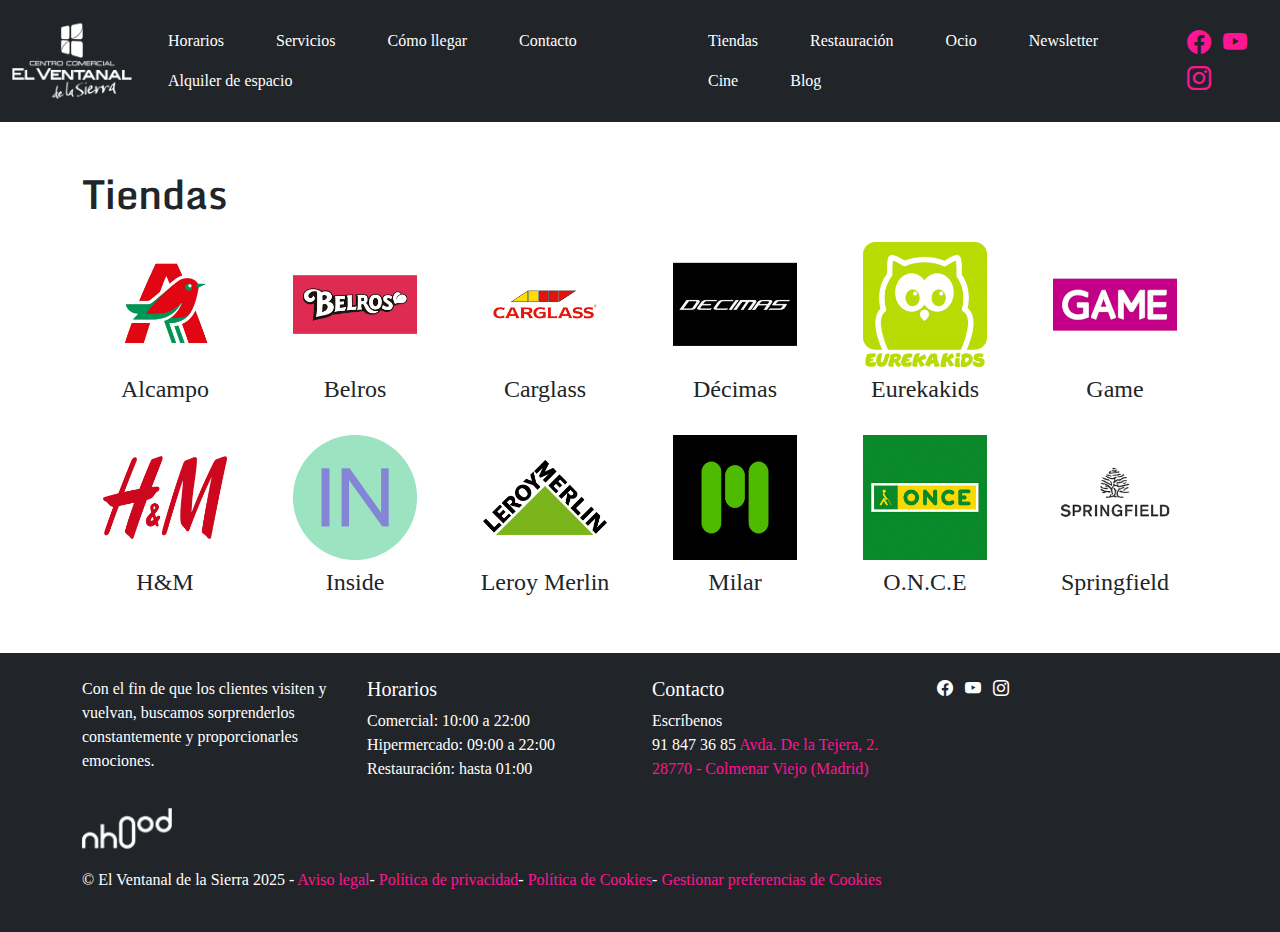
<file: pruebas.html>
<!doctype html>
<html lang="es">

<head>
    <meta charset="UTF-8" />
    <meta name="viewport" content="width=device-width, initial-scale=1" />
    <title>Tiendas</title>
            <link rel="icon" href="images/favicon.png">


    <!-- Bootstrap 5 -->
    <link rel="stylesheet" href="https://cdn.jsdelivr.net/npm/bootstrap@5.3.5/dist/css/bootstrap.min.css" />
    <script src="https://cdn.jsdelivr.net/npm/bootstrap@5.3.5/dist/js/bootstrap.bundle.min.js"></script>
    <link rel="icon" href="images/favicon.png">
    <link rel="stylesheet" href="https://cdn.jsdelivr.net/npm/bootstrap-icons@1.11.3/font/bootstrap-icons.min.css" />

    <!-- Google Fonts -->
    <link href="https://fonts.googleapis.com/css2?family=Cinzel&family=Raleway:wght@400;700&display=swap"
        rel="stylesheet" />

    <!-- CSS -->
    <link rel="stylesheet" href="centroComercial.css" />
</head>

<body>
    <!--contenedor de ancho completo. Fondo oscuro. Espacio arriba y abajo.-->
    <header class="container-fluid bg-dark py-3">
        <!-- fila flexible (d-flex), espaciado entre elementos, alineación vertical centrada.-->
        <div class="d-flex justify-content-between align-items-center">
            <a href="index.html"><img src="images/logo-centro-comercial.png" alt="Logo" /></a>
            <!-- ul class="nav": Crea una lista de elementos de navegación.
                                            	li class="nav-item": Cada elemento del menú.
                                            	a class="nav-link: Un enlace dentro del menú-->
            <nav>
                <ul class="nav">
                    <!-- menu secundario-->
                    <li class="nav-item">
                        <a class="nav-link" href="https://elventanaldelasierra.es/horario">Horarios</a>
                    </li>
                    <li class="nav-item">
                        <a class="nav-link" alt="Servicios"
                            href="https://elventanaldelasierra.es/servicios">Servicios</a>
                    </li>
                    <li class="nav-item">
                        <a class="nav-link" alt="Visitar" href="visitanos.html">Cómo llegar</a>
                    </li>
                    <li class="nav-item">
                        <a class="nav-link" alt="Contacto" href="contacto.html">Contacto</a>
                    </li>
                    <li class="nav-item">
                        <a class="nav-link" href="https://elventanaldelasierra.es/alquiler-espacios">Alquiler de
                            espacio</a>
                    </li>
                </ul>
            </nav>

            <nav>
                <ul class="nav">
                    <li class="nav-item">
                        <a class="nav-link active" alt="Tiendas" href="tiendas.html">Tiendas</a>
                    </li>
                    <li class="nav-item">
                        <a class="nav-link" alt="Restauracion" href="restaurante.html">Restauración</a>
                    </li>
                    <li class="nav-item">
                        <a class="nav-link" alt="Ocio" href="ocio.html">Ocio</a>
                    </li>
                    <li class="nav-item">
                        <a class="nav-link" alt="Newsletter"
                            href="https://elventanaldelasierra.es/newsletter">Newsletter</a>
                    </li>
                    <li class="nav-item">
                        <a class="nav-link" alt="Cine" href="cine.html">Cine</a>
                    </li>
                    <li class="nav-item">
                        <a class="nav-link" alt="Blog" href="https://elventanaldelasierra.es/blog/">Blog</a>
                    </li>
                </ul>
            </nav>

            <div>
                <a href="https://www.facebook.com/elventanaldelasierra" target="_blank"><i
                        class="bi bi-facebook fs-4 me-2"></i></a>
                <a href="https://www.youtube.com/user/elventanaldelasierra" target="_blank"><i
                        class="bi bi-youtube fs-4 me-2"></i></a>
                <a href="https://www.instagram.com/elventanaldelasierracc/" target="_blank"><i
                        class="bi bi-instagram fs-4"></i></a>
            </div>
        </div>
    </header>

    <article class="container my-5">
        <h1 class="mb-4">Tiendas</h1>
        <div class="row g-4">

            <div class="col-6 col-md-4 col-lg-2 text-center">
                <img src="images/alcampo-logo.png" class="img-fluid w-75 mb-2" type="button" data-bs-toggle="modal"
                    data-bs-target="#modalAlcampo" />
                <div class="modal" id="modalAlcampo">
                    <div class="modal-dialog">
                        <div class="modal-content">
                            <div class="modal-header">
                                <h4 class="modal-title">Alcampo</h4>
                                <button type="button" class="btn-close" data-bs-dismiss="modal"></button>
                            </div>
                            <div class="modal-body">
                                <img src="images/alcampo.jpg" class="img-fluid mb-2" />
                                <p>
                                    Si quieres hacer tu compra con los mejores productos mientras ahorras, la única
                                    solución para ti es venir a comprar al hipermercado Alcampo.
                                    En el centro comercial El Ventanal de la Sierra encontrarás la mayor variedad en
                                    todos tus productos de alimentación,
                                    para el hogar y productos textiles, para que cada compra que realices con nosotros
                                    tenga calidad asegurada.
                                    No te lo pienses más y visita nuestro centro comercial para realizar todas tus
                                    compras con nosotros, ¡no te arrepentirás!
                                </p>
                                <a href="https://alcampo.es/" target="_blank" class="btn btn-primary mt-2" role="button"
                                    rel="noopener noreferrer">
                                    Ver página original
                                </a>
                            </div>
                        </div>
                    </div>
                </div>
                <h4>Alcampo</h4>
            </div>

            <div class="col-6 col-md-4 col-lg-2 text-center">
                <img src="images/belros-logo.png" class="img-fluid w-75 mb-2" type="button" data-bs-toggle="modal"
                    data-bs-target="#modalBelros" />
                <div class="modal" id="modalBelros">
                    <div class="modal-dialog">
                        <div class="modal-content">
                            <div class="modal-header">
                                <h4 class="modal-title">Belros</h4>
                                <button type="button" class="btn-close" data-bs-dismiss="modal"></button>
                            </div>
                            <div class="modal-body">
                                <img src="images/belros.jpg" class="img-fluid mb-2">
                                <p>Tu tienda de golosinas donde encontrás las últimas tendencias en caramelos, snacks,
                                    encurtidos y golosinas se llama Belros.</p>
                                <a href="https://www.belros.com/" target="_blank" class="btn btn-primary mt-2"
                                    role="button" rel="noopener noreferrer">
                                    Ver página original
                                </a>
                            </div>
                        </div>
                    </div>
                </div>
                <h4>Belros</h4>
            </div>

            <div class="col-6 col-md-4 col-lg-2 text-center">
                <img src="images/carglass-logo.png" class="img-fluid w-75 mb-2" type="button" data-bs-toggle="modal"
                    data-bs-target="#modalCarglass" />
                <div class="modal" id="modalCarglass">
                    <div class="modal-dialog">
                        <div class="modal-content">
                            <div class="modal-header">
                                <h4 class="modal-title">Carglass</h4>
                                <button type="button" class="btn-close" data-bs-dismiss="modal"></button>
                            </div>
                            <div class="modal-body">
                                <img src="images/carglass.jpg" class="img-fluid mb-2">
                                <p>
                                    Cuidar de tu coche es una tarea que, en algunas ocasiones, puede resultar
                                    complicada.
                                    Por eso, desde El Ventanal de la Sierra te recomendamos que lo dejes en mano de los
                                    mejores expertos.
                                    En Carglass en Colmenar Viejo, están a tu disposición los mejores profesionales,
                                    empleando las últimas tecnologías,
                                    para darle a tu coche el trato que se merece.
                                </p>
                                <a href="https://www.carglass.es/" target="_blank" class="btn btn-primary mt-2"
                                    role="button" rel="noopener noreferrer">
                                    Ver página original
                                </a>
                            </div>
                        </div>
                    </div>
                </div>
                <h4>Carglass</h4>
            </div>

            <div class="col-6 col-md-4 col-lg-2 text-center">
                <img src="images/decimas-logo.png" class="img-fluid w-75 mb-2" type="button" data-bs-toggle="modal"
                    data-bs-target="#modalDecimas" />
                <div class="modal" id="modalDecimas">
                    <div class="modal-dialog">
                        <div class="modal-content">
                            <div class="modal-header">
                                <h4 class="modal-title">Décimas</h4>
                                <button type="button" class="btn-close" data-bs-dismiss="modal"></button>
                            </div>
                            <div class="modal-body">
                                <img src="images/decimas.jpg" class="img-fluid mb-2">
                                <p>
                                    DECIMAS es una empresa de moda deportiva con más de 350 puntos de venta en España y
                                    otros países europeos.
                                    Se inspira en las tendencias internacionales para diseñar colecciones para las
                                    principales disciplinas deportivas,
                                    con su estilo propio garantizando siempre la mejor relación calidad-precio.
                                </p>
                                <a href="https://www.decimas.es/" target="_blank" class="btn btn-primary mt-2"
                                    role="button" rel="noopener noreferrer">
                                    Ver página original
                                </a>
                            </div>
                        </div>
                    </div>
                </div>
                <h4>Décimas</h4>
            </div>

            <div class="col-6 col-md-4 col-lg-2 text-center">
                <img src="images/eurekakids-logo.png" class="img-fluid w-75 mb-2" type="button" data-bs-toggle="modal"
                    data-bs-target="#modalEurekakids" />
                <div class="modal" id="modalEurekakids">
                    <div class="modal-dialog">
                        <div class="modal-content">
                            <div class="modal-header">
                                <h4 class="modal-title">Eurekakids</h4>
                                <button type="button" class="btn-close" data-bs-dismiss="modal"></button>
                            </div>
                            <div class="modal-body">
                                <img src="images/eurekakids.jpg" class="img-fluid mb-2">
                                <p>
                                    Eurekakids es una empresa especializada en la comercialización y distribución de
                                    juegos y juguetes didácticos y pedagógicos de calidad.
                                    Los juguetes Eurekakids están dirigidos a peques de 0 a 12 años y se conciben bajo
                                    el compromiso de formar a futuras generaciones
                                    con juguetes que contribuyan a potenciar su imaginación, mejorar sus destrezas y
                                    fomentar valores como la amistad y el respeto
                                    por el medio ambiente.
                                </p>
                                <a href="https://www.eurekakids.es/" target="_blank" class="btn btn-primary mt-2"
                                    role="button" rel="noopener noreferrer">
                                    Ver página original
                                </a>
                            </div>
                        </div>
                    </div>
                </div>
                <h4>Eurekakids</h4>
            </div>

            <div class="col-6 col-md-4 col-lg-2 text-center">
                <img src="images/game-logo.png" class="img-fluid w-75 mb-2" type="button" data-bs-toggle="modal"
                    data-bs-target="#modalGame" />
                <div class="modal" id="modalGame">
                    <div class="modal-dialog">
                        <div class="modal-content">
                            <div class="modal-header">
                                <h4 class="modal-title">Game</h4>
                                <button type="button" class="btn-close" data-bs-dismiss="modal"></button>
                            </div>
                            <div class="modal-body">
                                <img src="images/game.jpg" class="img-fluid mb-2">
                                <p>
                                    Compra ediciones especiales exclusivas en Videojuegos, PlayStation, XBOX, Wii y
                                    Digital.
                                </p>
                                <a href="https://www.game.es/" target="_blank" class="btn btn-primary mt-2"
                                    role="button" rel="noopener noreferrer">
                                    Ver página original
                                </a>
                            </div>
                        </div>
                    </div>
                </div>
                <h4>Game</h4>
            </div>

            <div class="col-6 col-md-4 col-lg-2 text-center">
                <img src="images/h&m-logo.png" class="img-fluid w-75 mb-2" type="button" data-bs-toggle="modal"
                    data-bs-target="#modalHym" />
                <div class="modal" id="modalHym">
                    <div class="modal-dialog">
                        <div class="modal-content">
                            <div class="modal-header">
                                <h4 class="modal-title">H&M</h4>
                                <button type="button" class="btn-close" data-bs-dismiss="modal"></button>
                            </div>
                            <div class="modal-body">
                                <img src="images/h&m.jpg" class="img-fluid mb-2">
                                <p>
                                    H&M es una de las marcas de moda líderes de España, con ropa para todo el mundo,
                                    desde los más pequeños hasta los mayores.
                                </p>
                                <a href="https://www.hm.com/es" target="_blank" class="btn btn-primary mt-2"
                                    role="button" rel="noopener noreferrer">
                                    Ver página original
                                </a>
                            </div>
                        </div>
                    </div>
                </div>
                <h4>H&M</h4>
            </div>

            <div class="col-6 col-md-4 col-lg-2 text-center">
                <img src="images/inside-logo.png" class="img-fluid w-75 mb-2" type="button" data-bs-toggle="modal"
                    data-bs-target="#modalInside" />
                <div class="modal" id="modalInside">
                    <div class="modal-dialog">
                        <div class="modal-content">
                            <div class="modal-header">
                                <h4 class="modal-title">Inside</h4>
                                <button type="button" class="btn-close" data-bs-dismiss="modal"></button>
                            </div>
                            <div class="modal-body">
                                <img src="images/inside.jpg" class="img-fluid mb-2">
                                <p>
                                    Te gusta el street style? Entonces eres un INSIDER. En INSIDE nos dirigimos a
                                    jóvenes entre 15 y 35 años de edad,
                                    que les gusta el urban style y comprar en un ambiente moderno y diferente. ¡Sí!
                                    INSIDE es una tienda urbana en la que nuestros diseñadores se esfuerzan cada día
                                    para adaptar nuestros productos y nuestras tiendas a las últimas tendencias.
                                    Esto nos permite ofrecerte novedades constantes a los mejores precios.
                                </p>
                                <a href="https://www.inside-shops.com/" target="_blank" class="btn btn-primary mt-2"
                                    role="button" rel="noopener noreferrer">
                                    Ver página original
                                </a>
                            </div>
                        </div>
                    </div>
                </div>
                <h4>Inside</h4>
            </div>

            <div class="col-6 col-md-4 col-lg-2 text-center">
                <img src="images/leroy-merlin-logo.png" class="img-fluid w-75 mb-2" type="button" data-bs-toggle="modal"
                    data-bs-target="#modalLeroy" />
                <div class="modal" id="modalLeroy">
                    <div class="modal-dialog">
                        <div class="modal-content">
                            <div class="modal-header">
                                <h4 class="modal-title">Leroy Merlin</h4>
                                <button type="button" class="btn-close" data-bs-dismiss="modal"></button>
                            </div>
                            <div class="modal-body">
                                <img src="images/leroy-merlin.jpg" class="img-fluid mb-2">
                                <p>
                                    El Leroy Merlin se ha conseguido posicionar como una de las principales tiendas de
                                    decoración yreforma del hogar en el país
                                    y fuera del mismo, convirtiéndose en un gigante en el que mucha genteconfía para
                                    realizar sus compras del hogar.
                                    Si estás pensando en reformar tu hogar, o vas a mudarte y necesitas ayuda,
                                    no lo dudes y ven avisitar el Leroy Merlin de Colmenar Viejo, en el Ventanal de la
                                    Sierra.
                                    Todo lo que puedas necesitar,está en nuestras estanterías.
                                </p>
                                <a href="https://www.leroymerlin.es/" target="_blank" class="btn btn-primary mt-2"
                                    role="button" rel="noopener noreferrer">
                                    Ver página original
                                </a>
                            </div>
                        </div>
                    </div>
                </div>
                <h4>Leroy Merlin</h4>
            </div>

            <div class="col-6 col-md-4 col-lg-2 text-center">
                <img src="images/milar-logo.png" class="img-fluid w-75 mb-2" type="button" data-bs-toggle="modal"
                    data-bs-target="#modalMilar" />
                <div class="modal" id="modalMilar">
                    <div class="modal-dialog">
                        <div class="modal-content">
                            <div class="modal-header">
                                <h4 class="modal-title">Milar</h4>
                                <button type="button" class="btn-close" data-bs-dismiss="modal"></button>
                            </div>
                            <div class="modal-body">
                                <img src="images/milar.jpg" class="img-fluid mb-2">
                                <p>
                                    MILAR es un grupo de tiendas especializadas en la venta de electrodomésticos y
                                    productos de electrónica que nació en el año 1988
                                    con más de 400 establecimientos actualmente en España. Cadena Milar pertenece a
                                    Sinersis, uno de los mayores grupos de venta de
                                    electrodomésticos, con más de 2.000 tiendas en España y Portugal, y más de 11.000 en
                                    toda Europa.
                                </p>
                                <a href="https://www.milar.es/" target="_blank" class="btn btn-primary mt-2"
                                    role="button" rel="noopener noreferrer">
                                    Ver página original
                                </a>
                            </div>
                        </div>
                    </div>
                </div>
                <h4>Milar</h4>
            </div>

            <div class="col-6 col-md-4 col-lg-2 text-center">
                <img src="images/once-logo.png" class="img-fluid w-75 mb-2" type="button" data-bs-toggle="modal"
                    data-bs-target="#modalOnce" />
                <div class="modal" id="modalOnce">
                    <div class="modal-dialog">
                        <div class="modal-content">
                            <div class="modal-header">
                                <h4 class="modal-title">O.N.C.E</h4>
                                <button type="button" class="btn-close" data-bs-dismiss="modal"></button>
                            </div>
                            <div class="modal-body">
                                <img src="images/once.jpg" class="img-fluid mb-2" />
                                <p>
                                    La misión de la ONCE es hacer realidad los sueños de miles de personas con
                                    discapacidad.
                                </p>
                                <a href="https://www.once.es/" target="_blank" class="btn btn-primary mt-2"
                                    role="button" rel="noopener noreferrer">
                                    Ver página original
                                </a>
                            </div>
                        </div>
                    </div>
                </div>
                <h4>O.N.C.E</h4>
            </div>

            <div class="col-6 col-md-4 col-lg-2 text-center">
                <img src="images/springfield-logo.png" class="img-fluid w-75 mb-2" type="button" data-bs-toggle="modal"
                    data-bs-target="#modalSpringfield" />
                <div class="modal" id="modalSpringfield">
                    <div class="modal-dialog">
                        <div class="modal-content">
                            <div class="modal-header">
                                <h4 class="modal-title">Springfield</h4>
                                <button type="button" class="btn-close" data-bs-dismiss="modal"></button>
                            </div>
                            <div class="modal-body">
                                <img src="images/springfield.jpg" class="img-fluid mb-2">
                                <p>
                                    Springfield ofrece ropa de calidad y a la moda tanto para hombres como para mujeres.
                                    Estilo definido y precios competitivos.
                                </p>
                                <a href="https://myspringfield.com/es/es" target="_blank" class="btn btn-primary mt-2"
                                    role="button" rel="noopener noreferrer">
                                    Ver página original
                                </a>
                            </div>
                        </div>
                    </div>
                </div>
                <h4>Springfield</h4>
            </div>

        </div>
    </article>


    <!-- Footer -->
    <footer class="bg-dark text-white py-4">
        <div class="container">
            <div class="row text-center text-md-start">
                <div class="col-md-3">
                    <p>
                        Con el fin de que los clientes visiten y vuelvan, buscamos sorprenderlos constantemente y
                        proporcionarles emociones.
                    </p>
                    <a href="https://www.nhood.es/ target=_blank"><img src="images/logo-centro-comercial-2.png" /></a>
                </div>
                <div class="col-md-3">
                    <h5>Horarios</h5>
                    <p>Comercial: 10:00 a 22:00<br />Hipermercado: 09:00 a 22:00<br />Restauración: hasta 01:00</p>
                </div>
                <div class="col-md-3">
                    <h5>Contacto</h5>
                    <p>
                        <a href="contacto.html" class="text-white">Escríbenos</a><br /><a href="tel:918473685"
                            class="text-white">91 847 36 85</a>
                        <a class="color_foot_txt" href="https://maps.app.goo.gl/VYRCKo2KujVkcdku9" target="_blank">Avda.
                            De la Tejera, 2. 28770 - Colmenar Viejo (Madrid)</a>
                    </p>
                </div>
                <div class="col-md-3">
                    <a href="https://www.facebook.com/elventanaldelasierra"><i
                            class="bi bi-facebook me-2 text-white"></i></a>
                    <a href="https://www.youtube.com/user/elventanaldelasierra"><i
                            class="bi bi-youtube me-2 text-white"></i></a>
                    <a href="https://www.instagram.com/elventanaldelasierracc/"><i
                            class="bi bi-instagram text-white"></i></a>
                </div>
            </div>
            <div class="row">
                <div class="col">
                    <p>
                        © El Ventanal de la Sierra 2025 -
                        <a class="cBody" href="aviso_legal.html">Aviso legal</a>-
                        <a class="cBody" href="https://elventanaldelasierra.es/politica-privacidad">Política de
                            privacidad</a>-
                        <a class="cBody" href="https://elventanaldelasierra.es/politica-cookies">Política de
                            Cookies</a>-
                        <a href="#">Gestionar preferencias de Cookies</a>
                    </p>
                </div>
            </div>
        </div>
    </footer>
</body>

</html>
</file>
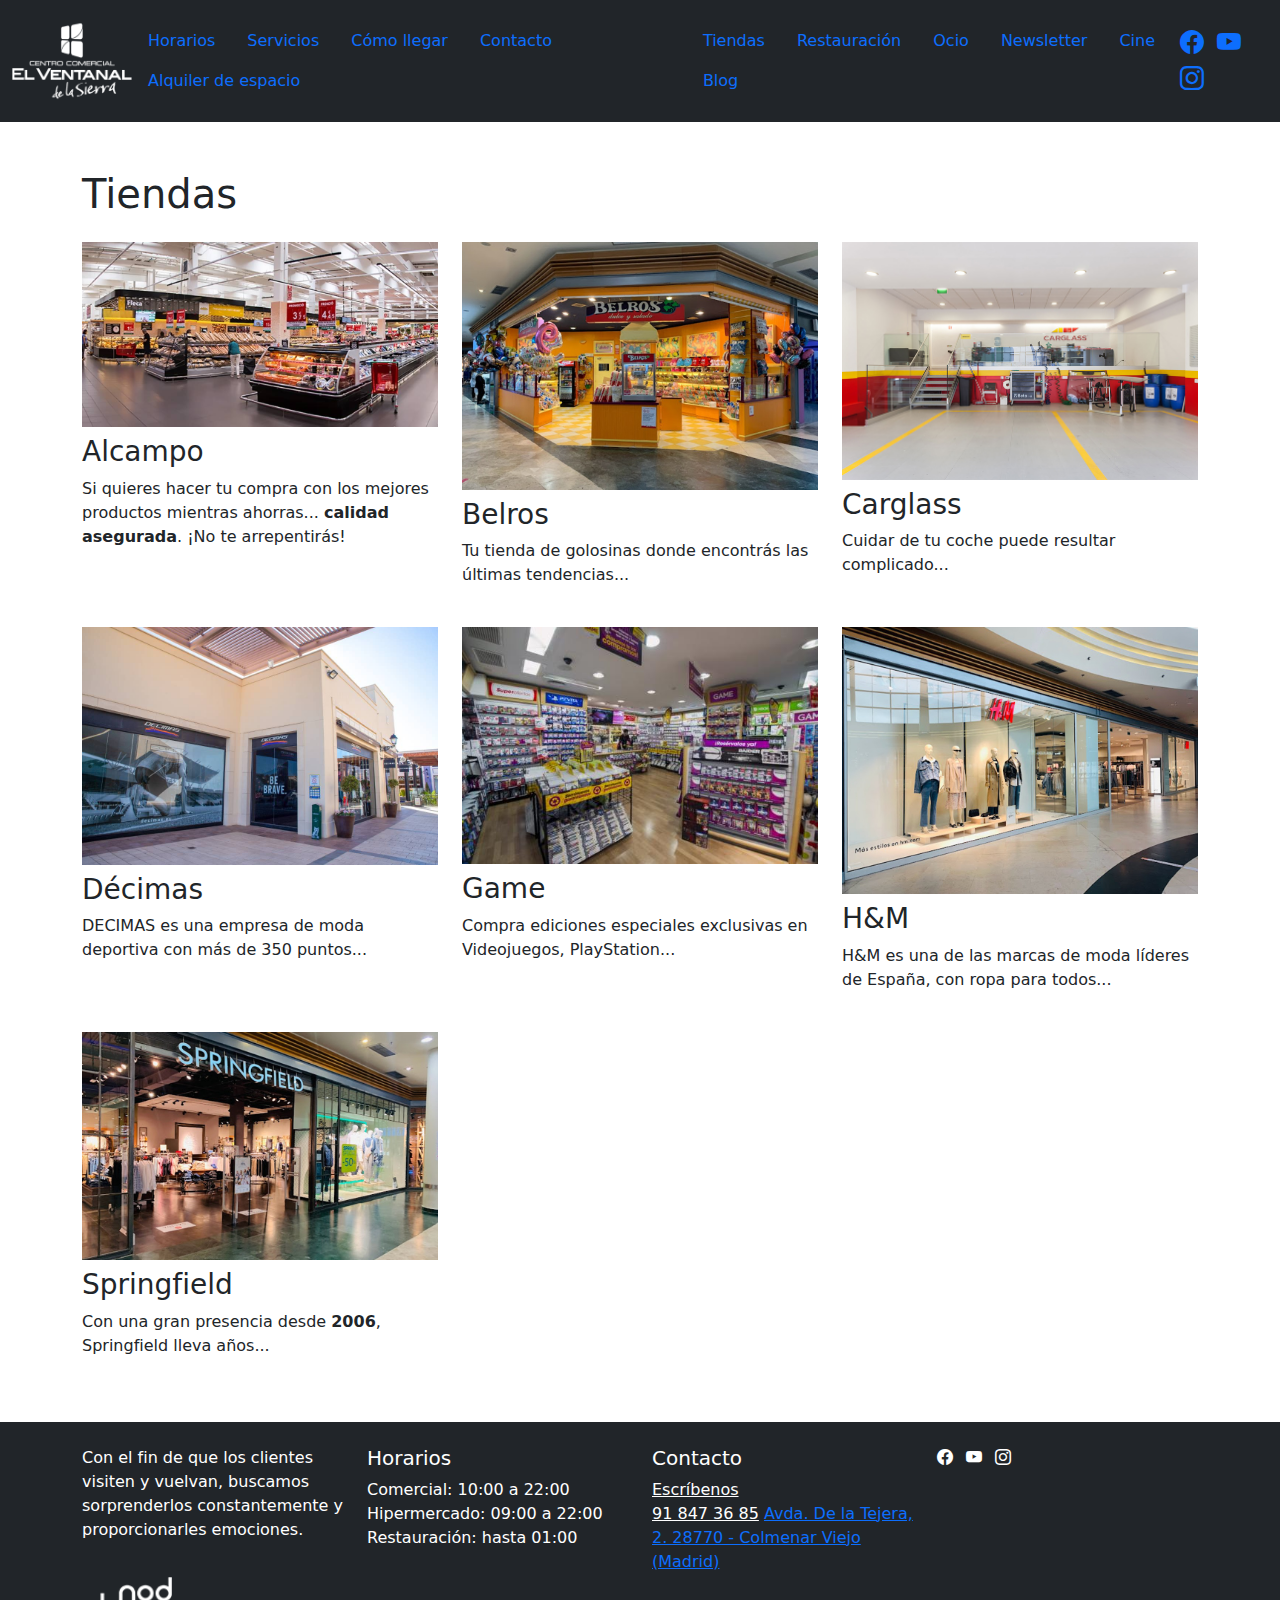
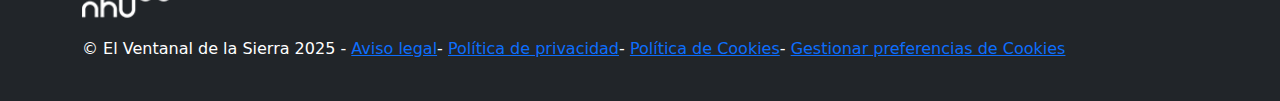
<file: tiendas.html>
<!doctype html>
<html lang="es">
    <head>
        <meta charset="UTF-8" />
        <meta name="viewport" content="width=device-width, initial-scale=1" />
        <title>Tiendas</title>

        <!-- Bootstrap 5 -->
        <link rel="stylesheet" href="https://cdn.jsdelivr.net/npm/bootstrap@5.3.5/dist/css/bootstrap.min.css" />
        <script src="https://cdn.jsdelivr.net/npm/bootstrap@5.3.5/dist/js/bootstrap.bundle.min.js"></script>
        <link
            rel="stylesheet"
            href="https://cdn.jsdelivr.net/npm/bootstrap-icons@1.11.3/font/bootstrap-icons.min.css" />

        <!-- Google Fonts -->
        <link
            href="https://fonts.googleapis.com/css2?family=Cinzel&family=Raleway:wght@400;700&display=swap"
            rel="stylesheet" />

        <!-- CSS -->
    </head>

    <body>
        <!--contenedor de ancho completo. Fondo oscuro. Espacio arriba y abajo.-->
        <header class="container-fluid bg-dark py-3">
            <!-- fila flexible (d-flex), espaciado entre elementos, alineación vertical centrada.-->
            <div class="d-flex justify-content-between align-items-center">
                <a href="index.html"><img src="images/logo-centro-comercial.png" alt="Logo" /></a>
                <!-- ul class="nav": Crea una lista de elementos de navegación.
                                            	li class="nav-item": Cada elemento del menú.
                                            	a class="nav-link: Un enlace dentro del menú-->
                <nav>
                    <ul class="nav">
                        <!-- menu secundario-->
                        <li class="nav-item">
                            <a class="nav-link" href="https://elventanaldelasierra.es/horario">Horarios</a>
                        </li>
                        <li class="nav-item">
                            <a class="nav-link" alt="Servicios" href="https://elventanaldelasierra.es/servicios"
                                >Servicios</a
                            >
                        </li>
                        <li class="nav-item">
                            <a class="nav-link" alt="Visitar" href="visitanos.html">Cómo llegar</a>
                        </li>
                        <li class="nav-item">
                            <a class="nav-link" alt="Contacto" href="contacto.html">Contacto</a>
                        </li>
                        <li class="nav-item">
                            <a class="nav-link" href="https://elventanaldelasierra.es/alquiler-espacios"
                                >Alquiler de espacio</a
                            >
                        </li>
                    </ul>
                </nav>

                <nav>
                    <ul class="nav">
                        <li class="nav-item">
                            <a class="nav-link" alt="Tiendas" href="tiendas.html">Tiendas</a>
                        </li>
                        <li class="nav-item">
                            <a class="nav-link" alt="Restauracion" href="restaurante.html">Restauración</a>
                        </li>
                        <li class="nav-item">
                            <a class="nav-link" alt="Ocio" href="ocio.html">Ocio</a>
                        </li>
                        <li class="nav-item">
                            <a class="nav-link" alt="Newsletter" href="https://elventanaldelasierra.es/newsletter"
                                >Newsletter</a
                            >
                        </li>
                        <li class="nav-item">
                            <a class="nav-link" alt="Cine" href="cine.html">Cine</a>
                        </li>
                        <li class="nav-item">
                            <a class="nav-link" alt="Blog" href="https://elventanaldelasierra.es/blog/">Blog</a>
                        </li>
                    </ul>
                </nav>

                <div>
                    <a href="https://www.facebook.com/elventanaldelasierra" target="_blank"
                        ><i class="bi bi-facebook fs-4 me-2"></i
                    ></a>
                    <a href="https://www.youtube.com/user/elventanaldelasierra" target="_blank"
                        ><i class="bi bi-youtube fs-4 me-2"></i
                    ></a>
                    <a href="https://www.instagram.com/elventanaldelasierracc/" target="_blank"
                        ><i class="bi bi-instagram fs-4"></i
                    ></a>
                </div>
            </div>
        </header>

        <article class="container my-5">
        <h1 class="mb-4">Tiendas</h1>
        <div class="row g-4">

            <!-- Tienda -->
            <div class="col-12 col-md-6 col-lg-4">
            <img src="images/alcampo.jpg" class="img-fluid mb-2" type="button" data-bs-toggle="modal" data-bs-target="#modalAlcampo"/>
            <div class="modal" id="modalAlcampo">
                <div class="modal-dialog">
                    <div class="modal-content">
                        <!-- Modal Header -->
                        <div class="modal-header">
                            <h4 class="modal-title">Alcampo</h4>
                            <button type="button" class="btn-close" data-bs-dismiss="modal"></button>
                        </div>

                        <!-- Modal body -->
                        <div class="modal-body">
                            <img src="images/alcampo.jpg" class="img-fluid mb-2">
                            <p>
                                Si quieres hacer tu compra con los mejores productos mientras ahorras, la única solución para ti es venir a comprar al hipermercado Alcampo.
                                En el centro comercial El Ventanal de la Sierra encontrarás la mayor variedad en todos tus productos de alimentación,
                                para el hogar y productos textiles, para que cada compra que realices con nosotros tenga calidad asegurada.
                                No te lo pienses más y visita nuestro centro comercial para realizar todas tus compras con nosotros,¡no te arrepentirás!
                            </p>
                        </div>
                    </div>
                </div>
            </div>
            <div class="modal fade" id="modalAlcampo">
            <div class="modal-dialog modal-lg modal-dialog-centered">
                <div class="modal-content">
                    <div class="modal-body d-flex flex-column flex-md-row p-0">
                        <img
                            src="images/alcampo.jpg"
                            class="img-fluid w-100 w-md-50" />
                        <div class="p-4">
                            <h4>Alcampo</h4>
                            <p>
                                Si quieres hacer tu compra con los mejores productos mientras ahorras, la única solución para ti es venir a comprar al hipermercado Alcampo.
                                En el centro comercial El Ventanal de la Sierra encontrarás la mayor variedad en todos tus productos de alimentación,
                                para el hogar y productos textiles, para que cada compra que realices con nosotros tenga calidad asegurada.
                                No te lo pienses más y visita nuestro centro comercial para realizar todas tus compras con nosotros,¡no te arrepentirás!
                            </p>
                            <a href="https://spain.100montaditos.com/es">Original</a>
                        </div>
                    </div>
                </div>
            </div>
        </div>
            <h3>Alcampo</h3>
            <p>
                Si quieres hacer tu compra con los mejores productos mientras ahorras...
                <strong>calidad asegurada</strong>. ¡No te arrepentirás!
            </p>
            </div>

            <div class="col-12 col-md-6 col-lg-4">
            <img src="images/belros.jpg" class="img-fluid mb-2" type="button" data-bs-toggle="modal" data-bs-target="#modalBelros" />
            <div class="modal" id="modalBelros">
                <div class="modal-dialog">
                    <div class="modal-content">
                        <!-- Modal Header -->
                        <div class="modal-header">
                            <h4 class="modal-title">Belros</h4>
                            <button type="button" class="btn-close" data-bs-dismiss="modal"></button>
                        </div>

                        <!-- Modal body -->
                        <div class="modal-body">
                            <img src="images/belros.jpg" class="img-fluid mb-2">
                            <p>
                                Tu tienda de golosinas donde encontrás las últimas tendencias en caramelos, snacks, encurtidos y golosinas se llama Belros.
                            </p>
                        </div>
                    </div>
                </div>
            </div>
            <h3>Belros</h3>
            <p>
                Tu tienda de golosinas donde encontrás las últimas tendencias...
            </p>
            </div>

            <div class="col-12 col-md-6 col-lg-4">
            <img src="images/carglass.jpg" class="img-fluid mb-2" type="button" data-bs-toggle="modal" data-bs-target="#modalCarglass" />
            <div class="modal" id="modalCarglass">
                <div class="modal-dialog">
                    <div class="modal-content">
                        <!-- Modal Header -->
                        <div class="modal-header">
                            <h4 class="modal-title">Carglass</h4>
                            <button type="button" class="btn-close" data-bs-dismiss="modal"></button>
                        </div>

                        <!-- Modal body -->
                        <div class="modal-body">
                            <img src="images/carglass.jpg" class="img-fluid mb-2">
                            <p>
                                Cuidar de tu coche es una tarea que, en algunas ocasiones, puede resultar complicada.
                                Por eso, desde El Ventanal de la Sierra te recomendamos que lo dejes en mano de los mejores expertos.
                                En Carglass en Colmenar Viejo, están a tu disposición los mejores profesionales, empleando las últimas tecnologías,
                                para darle a tu coche el trato que se merece.
                                Si tienes cualquier problema con la cristalería de tu coche, confía en Carglass.
                            </p>
                        </div>
                    </div>
                </div>
            </div>
            <h3>Carglass</h3>
            <p>
                Cuidar de tu coche puede resultar complicado...
            </p>
            </div>

            <div class="col-12 col-md-6 col-lg-4">
            <img src="images/decimas.jpg" class="img-fluid mb-2" type="button" data-bs-toggle="modal" data-bs-target="#modalDecimas" />
            <div class="modal" id="modalDecimas">
                <div class="modal-dialog">
                    <div class="modal-content">
                        <!-- Modal Header -->
                        <div class="modal-header">
                            <h4 class="modal-title">Décimas</h4>
                            <button type="button" class="btn-close" data-bs-dismiss="modal"></button>
                        </div>

                        <!-- Modal body -->
                        <div class="modal-body">
                            <img src="images/decimas.jpg" class="img-fluid mb-2">
                            <p>
                                DECIMAS es una empresa de moda deportiva con más de 350 puntos de venta en España y otros países europeos.
                                DECIMAS se inspira en las tendencias internacionales para diseñar colecciones para las principales disciplinas
                                deportivas, las adapta con su estilo propio garantizando siempre la mejor relación calidad-precio.
                                Además complementa su oferta con la mejor selección de producto de las principales marcas del sector como
                                Adidas, Nike, New Balance, Asics, entre otras.
                            </p>
                        </div>
                    </div>
                </div>
            </div>
            <h3>Décimas</h3>
            <p>
                DECIMAS es una empresa de moda deportiva con más de 350 puntos...
            </p>
            </div>

            <div class="col-12 col-md-6 col-lg-4">
            <img src="images/game.jpg" class="img-fluid mb-2" type="button" data-bs-toggle="modal" data-bs-target="#modalGame" />
            <div class="modal" id="modalGame">
                <div class="modal-dialog">
                    <div class="modal-content">
                        <!-- Modal Header -->
                        <div class="modal-header">
                            <h4 class="modal-title">Game</h4>
                            <button type="button" class="btn-close" data-bs-dismiss="modal"></button>
                        </div>

                        <!-- Modal body -->
                        <div class="modal-body">
                            <img src="images/game.jpg" class="img-fluid mb-2">
                            <p>
                                Compra ediciones especiales exclusivas en Videojuegos, PlayStation, XBOX, Wii y Digital.
                            </p>
                        </div>
                    </div>
                </div>
            </div>
            <h3>Game</h3>
            <p>
                Compra ediciones especiales exclusivas en Videojuegos, PlayStation...
            </p>
            </div>

            <div class="col-12 col-md-6 col-lg-4">
            <img src="images/h&m.jpg" class="img-fluid mb-2" type="button" data-bs-toggle="modal" data-bs-target="#modalHym" />
            <div class="modal" id="modalHym">
                <div class="modal-dialog">
                    <div class="modal-content">
                        <!-- Modal Header -->
                        <div class="modal-header">
                            <h4 class="modal-title">H&M</h4>
                            <button type="button" class="btn-close" data-bs-dismiss="modal"></button>
                        </div>

                        <!-- Modal body -->
                        <div class="modal-body">
                            <img src="images/h&m.jpg" class="img-fluid mb-2">
                            <p>
                                H&M es una de las marcas de moda líderes de España, con ropa para todo el mundo,
                                desde los más pequeños de la casa hasta los más mayores, pero también con ropa para todos los momentos del año y del día.
                                Es por eso que en sus tiendas puedes encontrar desde la ropa más formal, hasta los pijamas más cómodos.
                                Porque queremos que puedas disfrutar de su calidad y buen precio sinproblemas, en El Ventanal de la Sierra
                                encontrarás el mejor H&M de Colmenar Viejo.
                                Ven tú mismo a comprobarlo y no te arrepentirás.
                            </p>
                        </div>
                    </div>
                </div>
            </div>
            <h3>H&M</h3>
            <p>
                H&M es una de las marcas de moda líderes de España, con ropa para todos...
            </p>
            </div>

            <div class="col-12 col-md-6 col-lg-4">
            <img src="images/springfield.jpg" class="img-fluid mb-2" type="button" data-bs-toggle="modal" data-bs-target="#modalSpringfield" />
            <div class="modal" id="modalSpringfield">
                <div class="modal-dialog">
                    <div class="modal-content">
                        <!-- Modal Header -->
                        <div class="modal-header">
                            <h4 class="modal-title">Springfield</h4>
                            <button type="button" class="btn-close" data-bs-dismiss="modal"></button>
                        </div>

                        <!-- Modal body -->
                        <div class="modal-body">
                            <img src="images/springfield.jpg" class="img-fluid mb-2">
                            <p>
                                Con una gran presencia desde 2006, Springfield lleva años liderando el sector textil,
                                ofreciendo prendas de calidad y a la moda tanto para hombres como para mujeres.
                                Con un estilo muy definido, pero siguiendo las tendencias más predominantes, en las tiendas de Springfield de Madrid,
                                encontrarás siempre ropa con la máxima calidad del mercado.
                                Ven a visitar la tienda de Springfield en Colmenar Viejo y compra la moda que más te gusta, al mejor precio.
                            </p>
                        </div>
                    </div>
                </div>
            </div>
            <h3>Springfield</h3>
            <p>
                Con una gran presencia desde <strong>2006</strong>, Springfield lleva años...
            </p>
            </div>

        </div>
        </article>

        <!-- Footer -->
        <footer class="bg-dark text-white py-4">
            <div class="container">
                <div class="row text-center text-md-start">
                    <div class="col-md-3">
                        <p>
                            Con el fin de que los clientes visiten y vuelvan, buscamos sorprenderlos constantemente y
                            proporcionarles emociones.
                        </p>
                        <a href="https://www.nhood.es/ target=_blank"
                            ><img src="images/logo-centro-comercial-2.png"
                        /></a>
                    </div>
                    <div class="col-md-3">
                        <h5>Horarios</h5>
                        <p>Comercial: 10:00 a 22:00<br />Hipermercado: 09:00 a 22:00<br />Restauración: hasta 01:00</p>
                    </div>
                    <div class="col-md-3">
                        <h5>Contacto</h5>
                        <p>
                            <a href="contacto.html" class="text-white">Escríbenos</a><br /><a
                                href="tel:918473685"
                                class="text-white"
                                >91 847 36 85</a
                            >
                            <a class="color_foot_txt" href="https://maps.app.goo.gl/VYRCKo2KujVkcdku9" target="_blank"
                                >Avda. De la Tejera, 2. 28770 - Colmenar Viejo (Madrid)</a
                            >
                        </p>
                    </div>
                    <div class="col-md-3">
                        <a href="https://www.facebook.com/elventanaldelasierra"
                            ><i class="bi bi-facebook me-2 text-white"></i
                        ></a>
                        <a href="https://www.youtube.com/user/elventanaldelasierra"
                            ><i class="bi bi-youtube me-2 text-white"></i
                        ></a>
                        <a href="https://www.instagram.com/elventanaldelasierracc/"
                            ><i class="bi bi-instagram text-white"></i
                        ></a>
                    </div>
                </div>
                <div class="row">
                    <div class="col">
                        <p>
                            © El Ventanal de la Sierra 2025 -
                            <a class="cBody" href="aviso_legal.html">Aviso legal</a>-
                            <a class="cBody" href="https://elventanaldelasierra.es/politica-privacidad"
                                >Política de privacidad</a
                            >-
                            <a class="cBody" href="https://elventanaldelasierra.es/politica-cookies"
                                >Política de Cookies</a
                            >-
                            <a href="#">Gestionar preferencias de Cookies</a>
                        </p>
                    </div>
                </div>
            </div>
        </footer>
    </body>
</html>
</file>
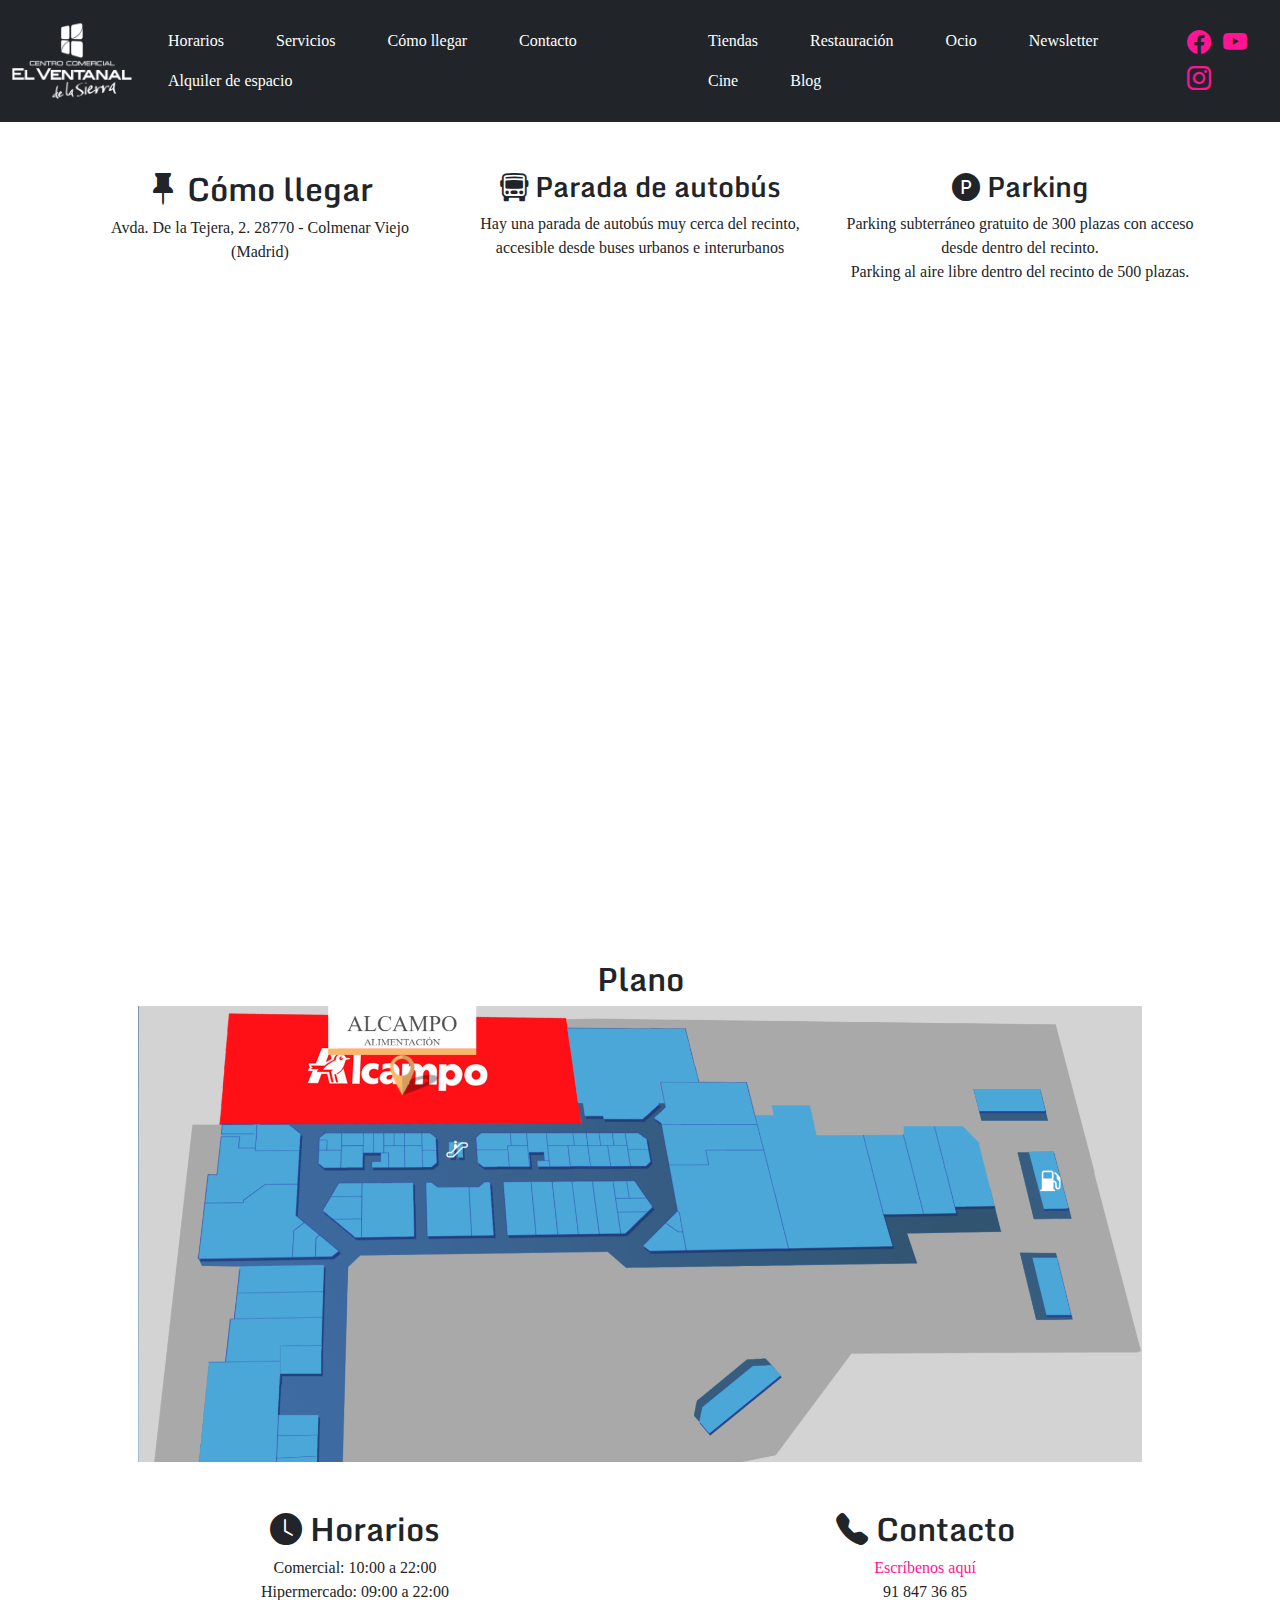
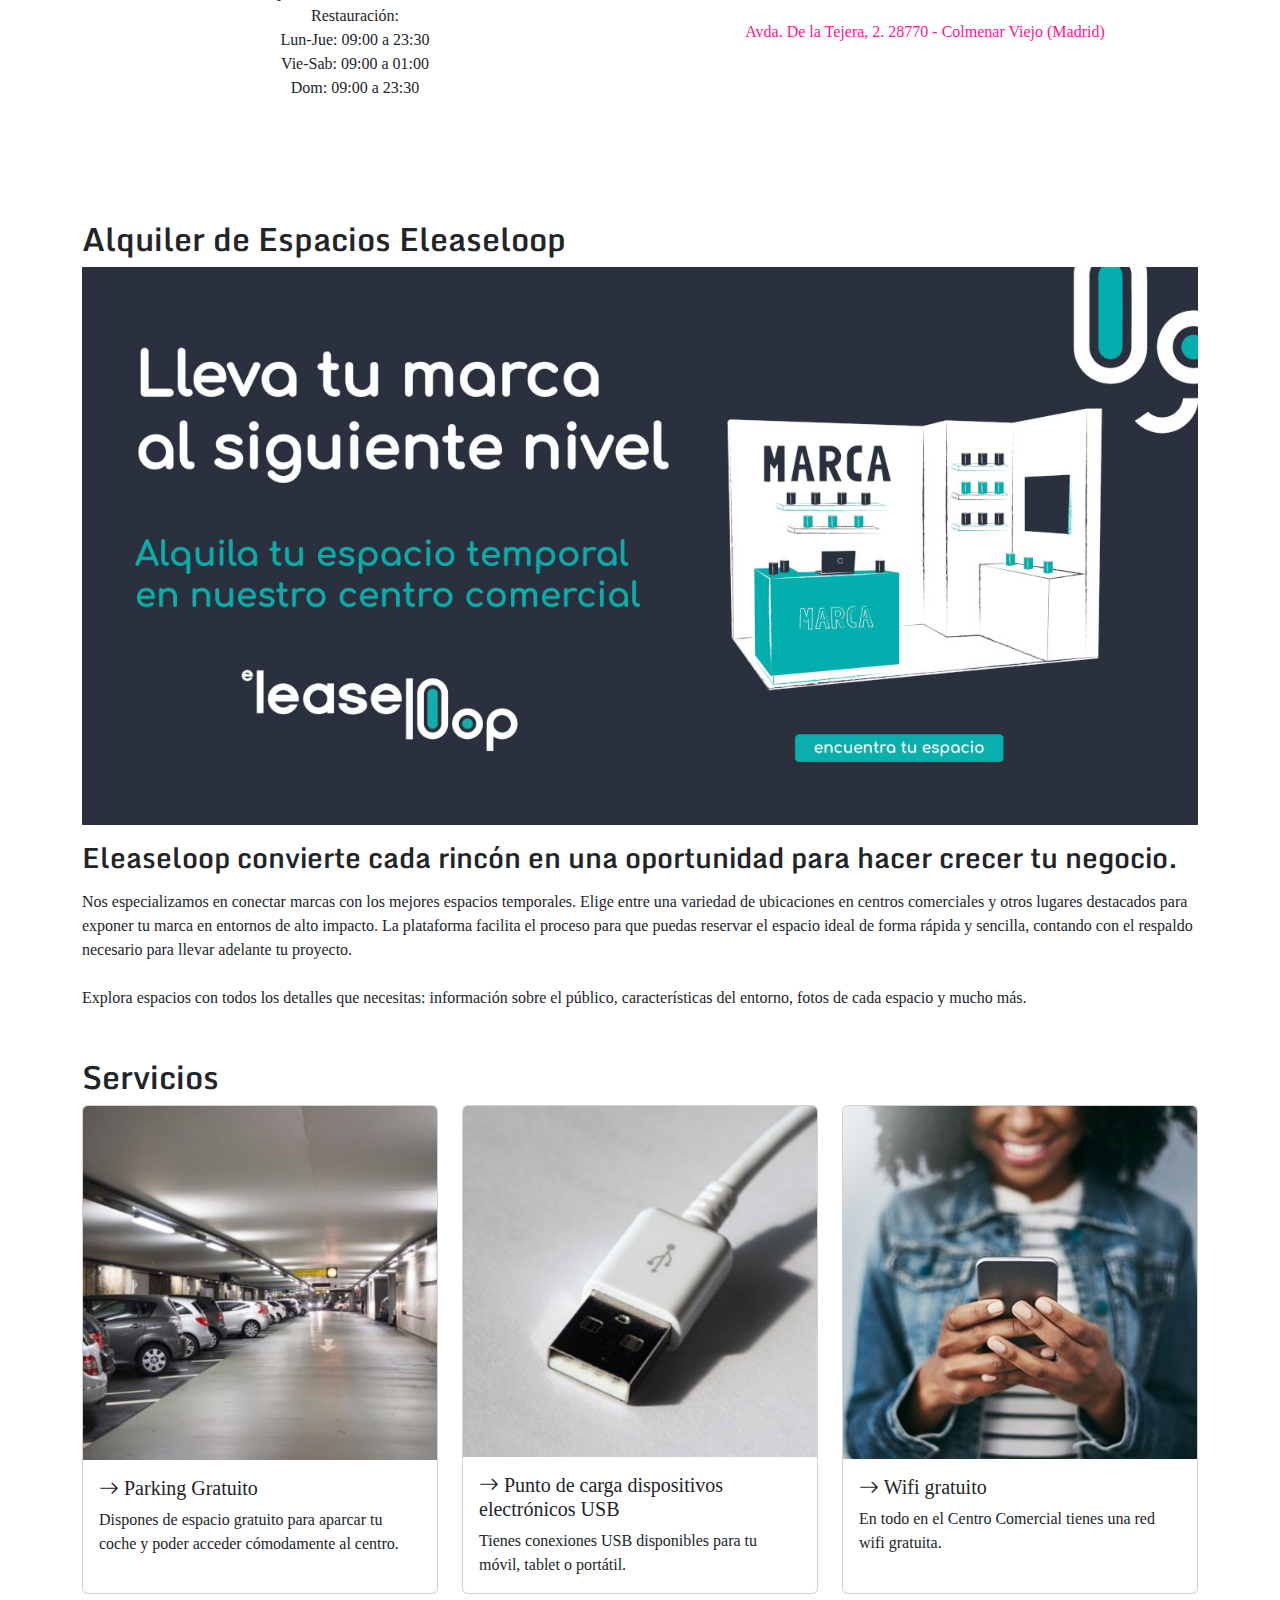
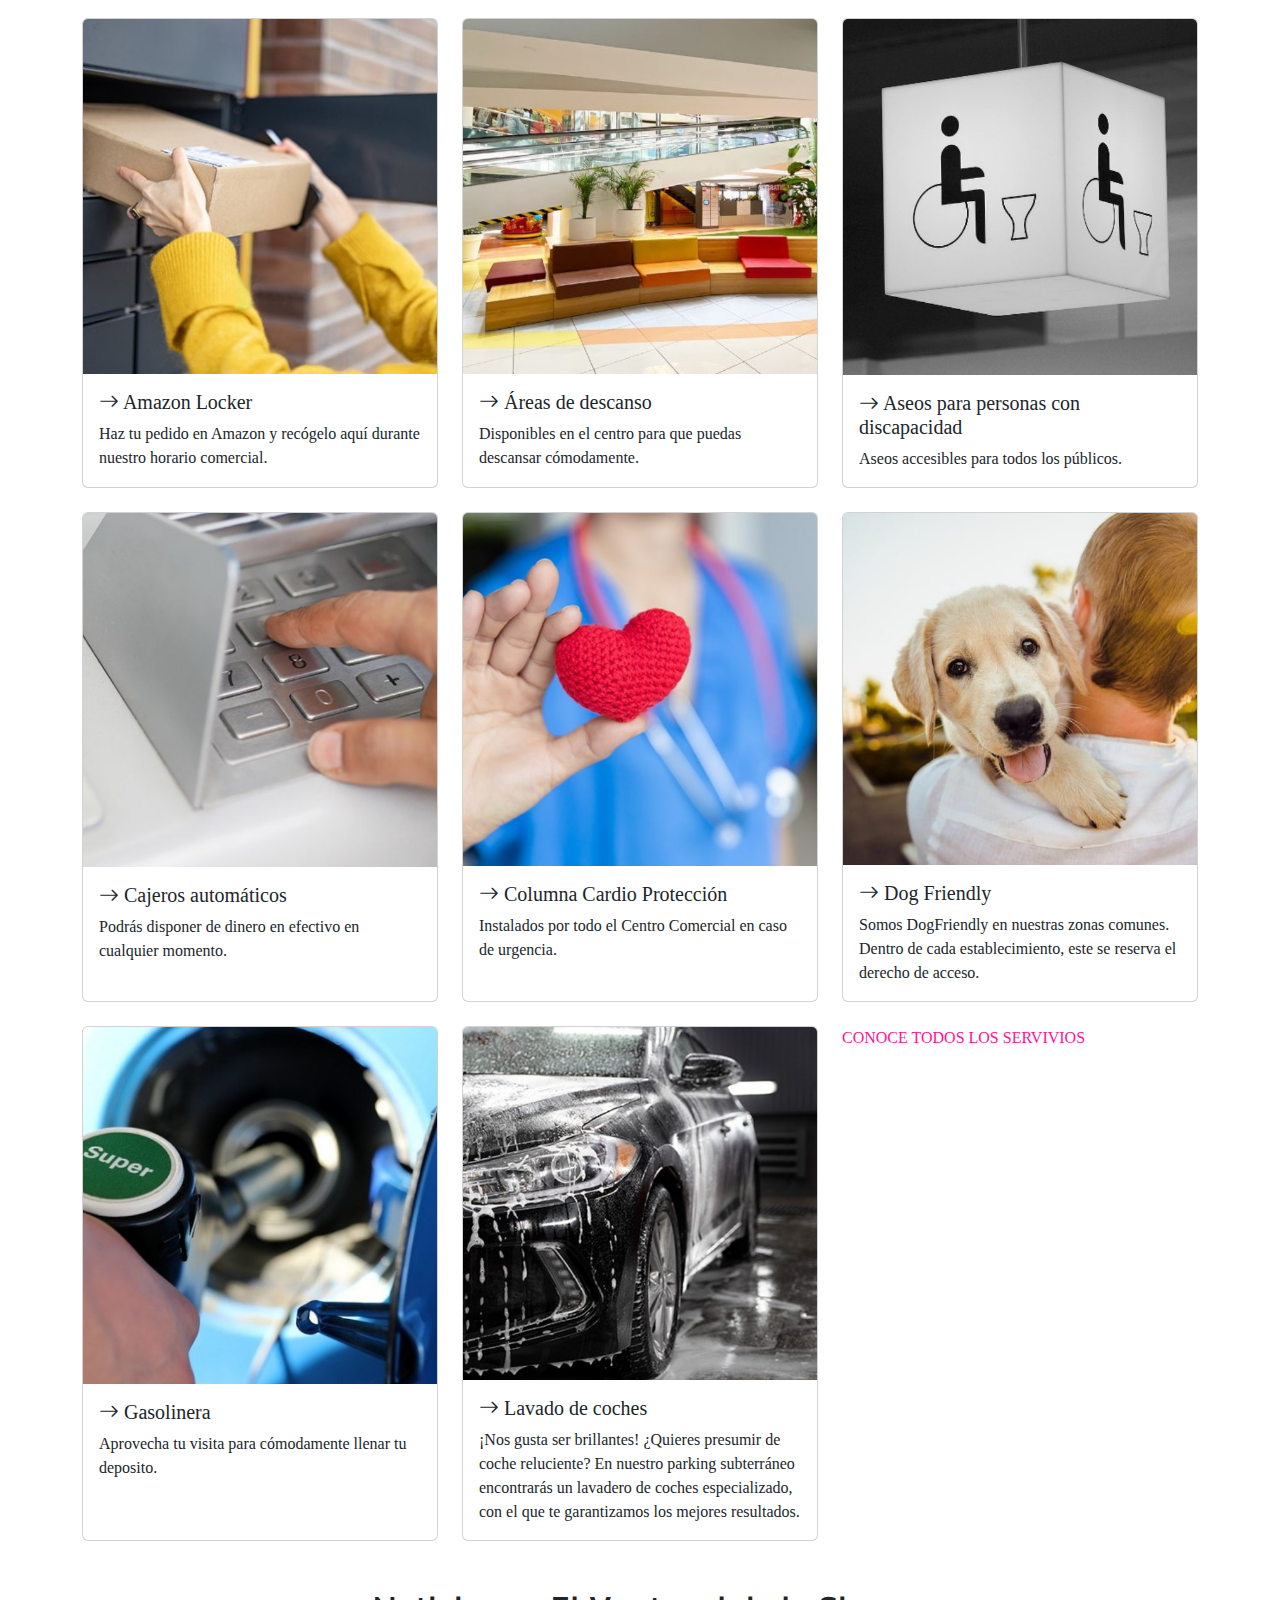
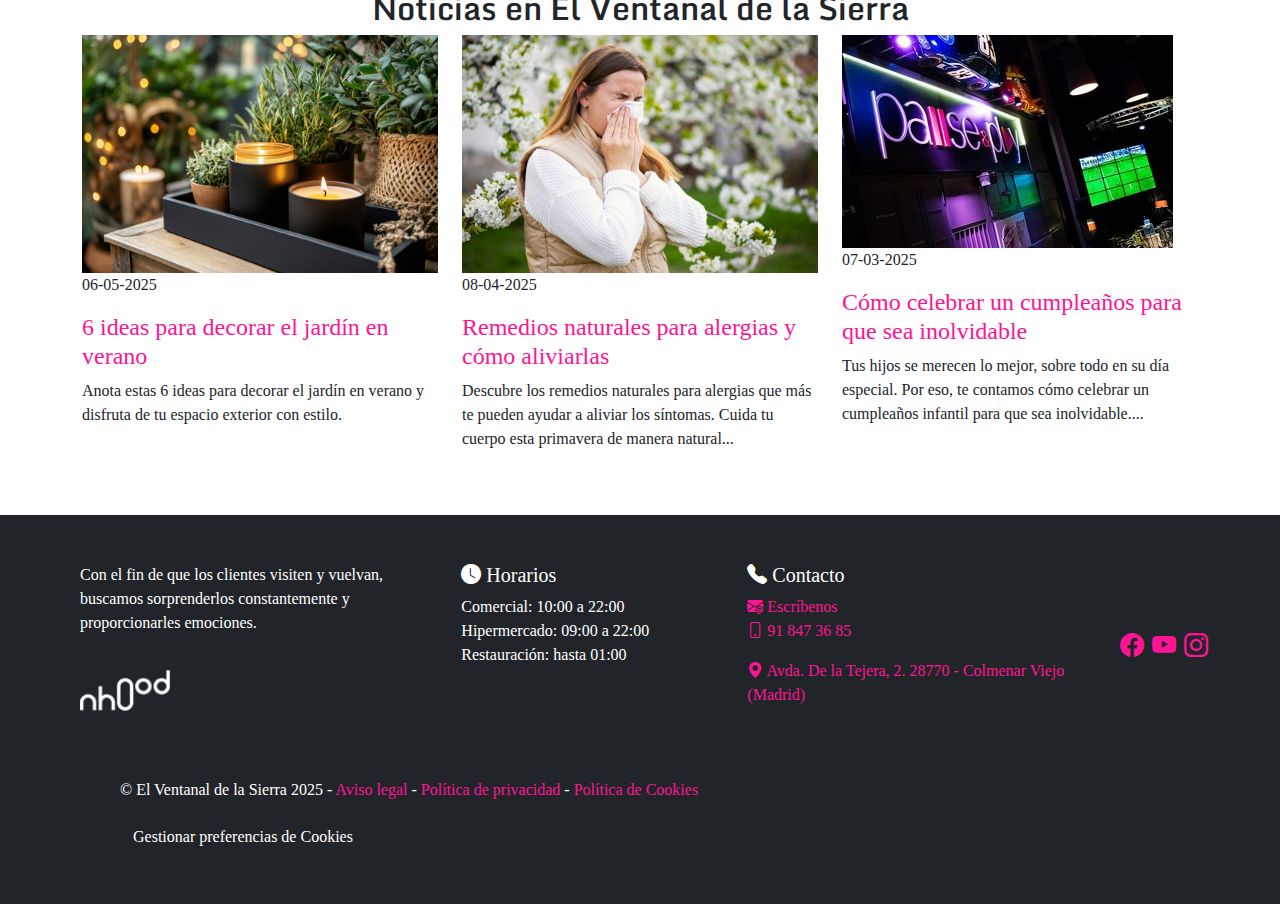
<file: visitanos.html>
<!doctype html>
<html lang="es">
    <head>
        <meta charset="UTF-8" />
        <meta name="viewport" content="width=device-width, initial-scale=1" />
        <title>Visitanos</title>

        <!-- Bootstrap 5 -->
        <link rel="stylesheet" href="https://cdn.jsdelivr.net/npm/bootstrap@5.3.5/dist/css/bootstrap.min.css" />
        <link rel="stylesheet" href="https://cdn.jsdelivr.net/npm/bootstrap-icons@1.13.1/font/bootstrap-icons.min.css">
        <link rel="icon" href="images/favicon.png">
        <script src="https://cdn.jsdelivr.net/npm/bootstrap@5.3.5/dist/js/bootstrap.bundle.min.js"></script>
        <link
            rel="stylesheet"
            href="https://cdn.jsdelivr.net/npm/bootstrap-icons@1.11.3/font/bootstrap-icons.min.css" />

        <!-- Google Fonts -->
        <link
            href="https://fonts.googleapis.com/css2?family=Cinzel&family=Raleway:wght@400;700&display=swap"
            rel="stylesheet" />

        <!-- CSS -->
        <link rel="stylesheet" href="centroComercial.css" />
    </head>

    <body>
        <!--contenedor de ancho completo. Fondo oscuro. Espacio arriba y abajo.-->
        <header class="container-fluid bg-dark py-3">
            <!-- fila flexible (d-flex), espaciado entre elementos, alineación vertical centrada.-->
            <div class="d-flex justify-content-between align-items-center">
                <a href="index.html"><img src="images/logo-centro-comercial.png" alt="Logo" /></a>
                <!-- ul class="nav": Crea una lista de elementos de navegación.
                                            	li class="nav-item": Cada elemento del menú.
                                            	a class="nav-link: Un enlace dentro del menú-->
                <nav>
                    <ul class="nav">
                        <!-- menu secundario-->
                        <li class="nav-item">
                            <a class="nav-link" href="https://elventanaldelasierra.es/horario">Horarios</a>
                        </li>
                        <li class="nav-item">
                            <a class="nav-link" alt="Servicios" href="https://elventanaldelasierra.es/servicios"
                                >Servicios</a
                            >
                        </li>
                        <li class="nav-item">
                            <a class="nav-link active" alt="Visitar" href="visitanos.html">Cómo llegar</a>
                        </li>
                        <li class="nav-item">
                            <a class="nav-link" alt="Contacto" href="contacto.html">Contacto</a>
                        </li>
                        <li class="nav-item">
                            <a class="nav-link" href="https://elventanaldelasierra.es/alquiler-espacios"
                                >Alquiler de espacio</a
                            >
                        </li>
                    </ul>
                </nav>

                <nav>
                    <ul class="nav">
                        <li class="nav-item">
                            <a class="nav-link" alt="Tiendas" href="tiendas.html">Tiendas</a>
                        </li>
                        <li class="nav-item">
                            <a class="nav-link" alt="Restauracion" href="restaurante.html">Restauración</a>
                        </li>
                        <li class="nav-item">
                            <a class="nav-link" alt="Ocio" href="ocio.html">Ocio</a>
                        </li>
                        <li class="nav-item">
                            <a class="nav-link" alt="Newsletter" href="https://elventanaldelasierra.es/newsletter"
                                >Newsletter</a
                            >
                        </li>
                        <li class="nav-item">
                            <a class="nav-link" alt="Cine" href="cine.html">Cine</a>
                        </li>
                        <li class="nav-item">
                            <a class="nav-link" alt="Blog" href="https://elventanaldelasierra.es/blog/">Blog</a>
                        </li>
                    </ul>
                </nav>

                <div>
                    <a href="https://www.facebook.com/elventanaldelasierra" target="_blank"
                        ><i class="bi bi-facebook fs-4 me-2"></i
                    ></a>
                    <a href="https://www.youtube.com/user/elventanaldelasierra" target="_blank"
                        ><i class="bi bi-youtube fs-4 me-2"></i
                    ></a>
                    <a href="https://www.instagram.com/elventanaldelasierracc/" target="_blank"
                        ><i class="bi bi-instagram fs-4"></i
                    ></a>
                </div>
            </div>
        </header>

        <article>
            <div class="container py-5">
                <div class="row justify-content-center text-center mb-5">
                    <!-- Cómo llegar -->
                    <div class="col-12 col-md-6 col-lg-4 mb-4">
                        <h2><i class="bi bi-pin-fill"></i> Cómo llegar</h2>
                        <p>Avda. De la Tejera, 2. 28770 - Colmenar Viejo (Madrid)</p>
                    </div>

                    <!-- Parada de autobús -->
                    <div class="col-12 col-md-6 col-lg-4 mb-4">
                        <h3><i class="bi bi-bus-front"></i> Parada de autobús</h3>
                        <p>Hay una parada de autobús muy cerca del recinto, accesible desde buses urbanos e interurbanos</p>
                    </div>

                    <!-- Parking -->
                    <div class="col-12 col-md-6 col-lg-4 mb-4">
                        <h3><i class="bi bi-p-circle-fill"></i> Parking</h3>
                        <p>
                        Parking subterráneo gratuito de 300 plazas con acceso desde dentro del recinto.<br>
                        Parking al aire libre dentro del recinto de 500 plazas.
                        </p>
                    </div>
                </div>

                <div class="d-flex justify-content-center mb-5">
                    <div style="width: 100%; max-width: 800px; aspect-ratio: 3 / 2;">
                        <iframe
                            src="https://www.google.com/maps/embed?pb=!1m14!1m8!1m3!1d3026.6697374570485!2d-3.75472!3d40.65921!3m2!1i1024!2i768!4f13.1!3m3!1m2!1s0xd417de35e5ae26b%3A0xf5a00f7ab65afcb1!2sCentro%20Comercial%20el%20Ventanal%20de%20la%20Sierra!5e0!3m2!1ses!2ses!4v1589193342710!5m2!1ses!2ses"
                            style="border:0; width:100%; height:100%;"
                            allowfullscreen=""
                            loading="lazy"
                            referrerpolicy="no-referrer-when-downgrade">
                        </iframe>
                    </div>
                </div>

                <div class="text-center mb-5">
                    <h2>Plano</h2>
                    <img src="images/plano.png" alt="Plano" class="img-fluid" style="max-width: 90%; height: auto;">
                </div>                

                <div class="row justify-content-center text-center mb-3">
                    <!-- Horarios -->
                    <div class="col-12 col-md-6 mb-4">
                        <h2><i class="bi bi-clock-fill"></i> Horarios</h2>
                        <p>
                        Comercial: 10:00 a 22:00<br/>
                        Hipermercado: 09:00 a 22:00<br/>
                        Restauración:<br/>
                        Lun-Jue: 09:00 a 23:30<br/>
                        Vie-Sab: 09:00 a 01:00<br/>
                        Dom: 09:00 a 23:30
                        </p>
                    </div>

                    <!-- Contacto -->
                    <div class="col-12 col-md-6 mb-3">
                        <h2><i class="bi bi-telephone-fill"></i> Contacto</h2>
                        <a href="contacto.html">Escríbenos aquí</a>
                        <p>91 847 36 85</p>
                        <a href="https://www.google.com/maps?cid=17699163555285892273">
                            Avda. De la Tejera, 2. 28770 - Colmenar Viejo (Madrid)
                        </a>
                    </div>
                </div>
            </div>

            <section id="alquiler" class="container mt-3 mb-5">
                <h2>Alquiler de Espacios Eleaseloop</h2>
                <a href="https://www.eleaseloop.com/es" target="_blank"><img src="images/eleaseloop.jpg" class="card-img-top" alt="Eleaseloop"></a>
                <h3 class="mt-3">Eleaseloop convierte cada rincón en una oportunidad para hacer crecer tu negocio.</h3>
                <p class="mt-3">
                    Nos especializamos en conectar marcas con los mejores espacios temporales.
                    Elige entre una variedad de ubicaciones en centros comerciales y otros lugares destacados para exponer tu marca en entornos
                    de alto impacto. La plataforma facilita el proceso para que puedas reservar el espacio ideal de forma rápida y sencilla,
                    contando con el respaldo necesario para llevar adelante tu proyecto.<br><br>
                    Explora espacios con todos los detalles que necesitas: información sobre el público, características del entorno,
                    fotos de cada espacio y mucho más.
                </p>
            </section>

            <!-- Servicios -->
            <section id="servicios" class="container mt-3 mb-5">
                <h2>Servicios</h2>
                <!--En pantallas pequeñas: 1 tarjeta por fila.
                En pantallas medianas y grandes: 3 tarjetas por fila-->
                <div class="row row-cols-1 row-cols-md-3 g-4">
                <div class="col">
                    <div class="card h-100">
                    <img src="images/centro-comercial-3.jpg" class="card-img-top" alt="Parking" />
                    <div class="card-body">
                        <h5 class="card-title"><i class="bi bi-arrow-right"></i> Parking Gratuito</h5>
                        <p class="card-text">
                        Dispones de espacio gratuito para aparcar tu coche y poder acceder cómodamente al centro.
                        </p>
                    </div>
                    </div>
                </div>

                <div class="col">
                    <div class="card h-100">
                    <img src="images/centro-comercial-4.jpg" class="card-img-top" alt="USB" />
                    <div class="card-body">
                        <h5 class="card-title"><i class="bi bi-arrow-right"></i> Punto de carga dispositivos electrónicos USB</h5>
                        <p class="card-text">
                        Tienes conexiones USB disponibles para tu móvil, tablet o portátil.
                        </p>
                    </div>
                    </div>
                </div>

                <div class="col">
                    <div class="card h-100">
                    <img src="images/centro-comercial-5.jpg" class="card-img-top" alt="Wifi" />
                    <div class="card-body">
                        <h5 class="card-title"><i class="bi bi-arrow-right"></i> Wifi gratuito</h5>
                        <p class="card-text">En todo en el Centro Comercial tienes una red wifi gratuita.</p>
                    </div>
                    </div>
                </div>

                <div class="col">
                    <div class="card h-100">
                    <img src="images/centro-comercial-6.jpg" class="card-img-top" alt="Parking" />
                    <div class="card-body">
                        <h5 class="card-title"><i class="bi bi-arrow-right"></i> Amazon Locker</h5>
                        <p class="card-text">
                        Haz tu pedido en Amazon y recógelo aquí durante nuestro horario comercial.
                        </p>
                    </div>
                    </div>
                </div>

                <div class="col">
                    <div class="card h-100">
                    <img src="images/centro-comercial-7.jpg" class="card-img-top" alt="Descanso" />
                    <div class="card-body">
                        <h5 class="card-title"><i class="bi bi-arrow-right"></i> Áreas de descanso</h5>
                        <p class="card-text">Disponibles en el centro para que puedas descansar cómodamente.</p>
                    </div>
                    </div>
                </div>

                <div class="col">
                    <div class="card h-100">
                    <img src="images/centro-comercial-8.jpg" class="card-img-top" alt="Discapacidad" />
                    <div class="card-body">
                        <h5 class="card-title"><i class="bi bi-arrow-right"></i> Aseos para personas con discapacidad</h5>
                        <p class="card-text">Aseos accesibles para todos los públicos.</p>
                    </div>
                    </div>
                </div>

                <div class="col">
                    <div class="card h-100">
                    <img src="images/centro-comercial-9.jpg" class="card-img-top" alt="Cajero" />
                    <div class="card-body">
                        <h5 class="card-title"><i class="bi bi-arrow-right"></i> Cajeros automáticos</h5>
                        <p class="card-text">Podrás disponer de dinero en efectivo en cualquier momento.</p>
                    </div>
                    </div>
                </div>

                <div class="col">
                    <div class="card h-100">
                    <img src="images/centro-comercial-10.jpg" class="card-img-top" alt="Cardio" />
                    <div class="card-body">
                        <h5 class="card-title"><i class="bi bi-arrow-right"></i> Columna Cardio Protección</h5>
                        <p class="card-text">Instalados por todo el Centro Comercial en caso de urgencia.</p>
                    </div>
                    </div>
                </div>

                <div class="col">
                    <div class="card h-100">
                    <img src="images/centro-comercial-11.jpg" class="card-img-top" alt="Dog" />
                    <div class="card-body">
                        <h5 class="card-title"><i class="bi bi-arrow-right"></i> Dog Friendly</h5>
                        <p class="card-text">
                        Somos DogFriendly en nuestras zonas comunes. Dentro de cada establecimiento, este se reserva el derecho de acceso.
                        </p>
                    </div>
                    </div>
                </div>

                <div class="col">
                    <div class="card h-100">
                    <img src="images/centro-comercial-12.jpg" class="card-img-top" alt="Gasolinera" />
                    <div class="card-body">
                        <h5 class="card-title"><i class="bi bi-arrow-right"></i> Gasolinera</h5>
                        <p class="card-text">Aprovecha tu visita para cómodamente llenar tu deposito.</p>
                    </div>
                    </div>
                </div>

                <div class="col">
                    <div class="card h-100">
                    <img src="images/centro-comercial-13.jpg" class="card-img-top" alt="Parking" />
                    <div class="card-body">
                        <h5 class="card-title"><i class="bi bi-arrow-right"></i> Lavado de coches</h5>
                        <p class="card-text">
                        ¡Nos gusta ser brillantes! ¿Quieres presumir de coche reluciente? En nuestro parking subterráneo encontrarás un lavadero de coches especializado, con el que te garantizamos los mejores resultados.
                        </p>
                    </div>
                    </div>
                </div>

                <div class="col">
                    <a href="https://elventanaldelasierra.es/servicios">CONOCE TODOS LOS SERVIVIOS</a>
                </div>
                </div>
            </section>

            <!-- Noticias -->
            <section id="noticias" class="container my-5" style="position: relative">
            <h2 id="Noticias" class="text-center">Noticias en El Ventanal de la Sierra</h2>
            <div class="row">
                <div class="col">
                <img src="images/centro-comercial-16.jpg" class="img-fluid" alt="Noticia 1" />
                <p>06-05-2025</p>
                <h4>
                    <a href="https://elventanaldelasierra.es/blog/6-ideas-para-decorar-el-jardin-en-verano/">6 ideas para decorar el jardín en verano</a>
                </h4>
                <p>
                    Anota estas 6 ideas para decorar el jardín en verano y disfruta de tu espacio exterior con estilo.
                </p>
                </div>
                <div class="col">
                <img src="images/centro-comercial-17.jpg" class="img-fluid" alt="Noticia 2" />
                <p>08-04-2025</p>
                <h4>
                    <a href="https://elventanaldelasierra.es/blog/remedios-naturales-para-alergias-y-como-aliviarlas/">Remedios naturales para alergias y cómo aliviarlas</a>
                </h4>
                <p>
                    Descubre los remedios naturales para alergias que más te pueden ayudar a aliviar los síntomas. Cuida tu cuerpo esta primavera de manera natural...
                </p>
                </div>
                <div class="col">
                <img src="images/centro-comercial-18.jpg" class="img-fluid" alt="Noticia 3" />
                <p>07-03-2025</p>
                <h4>
                    <a href="https://elventanaldelasierra.es/blog/como-celebrar-un-cumpleanos-para-que-sea-inolvidable/">Cómo celebrar un cumpleaños para que sea inolvidable</a>
                </h4>
                <p>
                    Tus hijos se merecen lo mejor, sobre todo en su día especial. Por eso, te contamos cómo celebrar un cumpleaños infantil para que sea inolvidable....
                </p>
                </div>
            </div>
            </section>

        </article>

        <!-- Footer -->
        <footer class="container-fluid bg-dark text-white">
            <!--fila con margen horizontal (x) mx-1 (pequeño) mx-md-2(medio) mx-lg-5 (grandes)
         px-*: Padding horizontal (relleno interno): px-1: poco espacio en pantallas pequeñas. 
        pt-5: Padding superior (espacio interno arriba) grande.-->
            <div class="row mx-1 mx-md-2 px-1 px-md-2 px-lg-5 pt-5">
                <!--col-lg-*: Columnas en pantallas grandes: col-lg-4: Ocupa 4 de 12 columnas, ect.-->
                <div class="col-lg-4">
                    <p>
                        Con el fin de que los clientes visiten y vuelvan, buscamos sorprenderlos constantemente y
                        proporcionarles emociones.
                    </p>
                    <a href="https://www.nhood.es/" target="_blank">
                        <img src="images/logo-centro-comercial-2.png" alt="Logo Nhood" />
                    </a>
                </div>
                <div class="col-lg-3">
                    <h5><i class="bi bi-clock-fill"></i> Horarios</h5>
                    <p>Comercial: 10:00 a 22:00<br />Hipermercado: 09:00 a 22:00<br />Restauración: hasta 01:00</p>
                </div>
                <div class="col-lg-4">
                    <h5><i class="bi bi-telephone-fill"></i> Contacto</h5>
                    <p>
                        <a href="contacto.html"><i class="bi bi-envelope-at-fill"></i> Escríbenos</a><br />
                        <a href="tel:918473685"><i class="bi bi-phone"></i> 91 847 36 85</a>
                    </p>
                    <p>
                        <a href="https://maps.app.goo.gl/VYRCKo2KujVkcdku9" target="_blank">
                            <i class="bi bi-geo-alt-fill"></i> Avda. De la Tejera, 2. 28770 - Colmenar Viejo (Madrid)
                        </a>
                    </p>
                </div>
                <!--d-flex: convierte el contenedor en un flex container (horizontal por defecto).
                align-items-center: centra verticalmente los íconos.
                justify-content-center: centra horizontalmente. -->
                <div class="col-lg-1 d-flex align-items-center justify-content-center">
                    <a href="https://www.facebook.com/elventanaldelasierra" target="_blank">
                        <i class="bi bi-facebook fs-4 me-2"></i>
                    </a>
                    <a href="https://www.youtube.com/user/elventanaldelasierra" target="_blank">
                        <i class="bi bi-youtube fs-4 me-2"></i>
                    </a>
                    <a href="https://www.instagram.com/elventanaldelasierracc/" target="_blank">
                        <i class="bi bi-instagram fs-4"></i>
                    </a>
                </div>
            </div>

            <!-- fila con mt-5: margen superior grande. pb-3: padding inferior pequeño .
            pb-md-5: padding inferior grande en pantallas medianas o superiores.-->
            <div class="row text-center text-md-start mt-5 pb-3 pb-md-5 mx-1 mx-md-2 mx-lg-5 px-1 px-md-2 px-lg-5">
                <!-- En pantallas medianas o más grandes, ocupa el 100% del ancho. -->
                <div class="col-md-12">
                    <p>
                        © El Ventanal de la Sierra 2025 -
                        <a href="aviso_legal.html">Aviso legal</a> -
                        <a href="https://elventanaldelasierra.es/politica-privacidad">Política de privacidad</a> -
                        <a href="https://elventanaldelasierra.es/politica-cookies">Política de Cookies</a>
                    </p>
                    <!-- Botón para abrir el modal de gestión de cookies -->
                    <div class="localbox">
                        <button type="button" class="btn text-white" data-bs-toggle="modal" data-bs-target="#Cookies">
                            Gestionar preferencias de Cookies
                        </button>
                    </div>
                </div>
            </div>

            <!-- Modal Cookies -->
            <!-- Modal para configuración de cookies -->
            <div class="modal" id="Cookies" tabindex="-1">
                <!--define el contenedor de contenido del modal. modal-xl: tamaño extra grande (ancho).-->
                <div class="modal-dialog modal-xl">
                    <div class="modal-content">
                        <!-- Encabezado del modal -->
                        <div class="modal-header">
                            <h2 class="modal-title"><strong>Preferencias de Consentimiento</strong></h2>
                            <button
                                type="button"
                                class="btn-close"
                                data-bs-dismiss="modal"
                                aria-label="Cerrar"></button>
                        </div>
                        <!-- Cuerpo del modal con descripción y acordeón -->
                        <div class="modal-body">
                            <p class="mt-1">
                                <strong>Tu privacidad es importante para nosotros</strong><br /><br />
                                Las cookies son pequeños archivos de texto que se almacenan en tu navegador cuando
                                visitas nuestra web. Utilizamos cookies para diferentes objetivos y para mejorar tu
                                experiencia en nuestro sitio web (por ejemplo, para recordar tus detalles de acceso).
                                Puedes cambiar tus preferencias y rechazar que algunos tipos de cookies sean almacenados
                                mientras estás navegando en nuestra web. También puedes cancelar cualquier cookie ya
                                almacenada en tu navegador, pero recuerda que cancelar las cookies puede impedirte
                                utilizar algunas partes de nuestra web.
                            </p>

                            <!-- contenedor general del acordeón.
                             accordion-flush: elimina bordes y espacios exteriores, estilo más limpio.-->
                            <div class="accordion accordion-flush" id="accordionFlushExample">
                                <!-- Cookies necesarias -->
                                <div class="accordion-item">
                                    <h2 class="accordion-header" id="headingNecesarias">
                                        <!--accordion-button: botón que expande o contrae el acordeón.
                                       collapsed: indica que el panel está contraído inicialmente.-->
                                        <button
                                            class="accordion-button collapsed"
                                            type="button"
                                            data-bs-toggle="collapse"
                                            data-bs-target="#collapseNecesarias"
                                            aria-expanded="false"
                                            aria-controls="collapseNecesarias">
                                            Cookies Estrictamente Necesarias
                                            <!--form-check: clase base para un elemento de formulario.
                                            form-switch: convierte un checkbox en un interruptor tipo switch.
                                            ms-3: margen izquierdo (start) para separar el switch del texto (espaciado hacia la derecha en LTR).
                                            -->
                                            <label class="form-check form-switch ms-3">
                                                <input type="checkbox" class="form-check-input" checked disabled />
                                                Siempre habilitadas
                                            </label>
                                        </button>
                                    </h2>
                                    <div
                                        id="collapseNecesarias"
                                        class="accordion-collapse collapse"
                                        aria-labelledby="headingNecesarias"
                                        data-bs-parent="#accordionFlushExample">
                                        <div class="accordion-body">
                                            Estas cookies son esenciales para proveerte los servicios disponibles en
                                            nuestra web y para permitirte utilizar algunas características de nuestra
                                            web. Sin estas cookies, no podemos proveer algunos servicios de nuestro
                                            sitio web.
                                        </div>
                                    </div>
                                </div>

                                <!-- Cookies analíticas -->
                                <div class="accordion-item">
                                    <h2 class="accordion-header" id="headingAnaliticas">
                                        <button
                                            class="accordion-button collapsed"
                                            type="button"
                                            data-bs-toggle="collapse"
                                            data-bs-target="#collapseAnaliticas"
                                            aria-expanded="false"
                                            aria-controls="collapseAnaliticas">
                                            Cookies Analíticas
                                            <!-- Interruptor de activación -->
                                            <label class="form-check form-switch ms-3">
                                                <input type="checkbox" class="form-check-input" />
                                                1 Servicio
                                            </label>
                                        </button>
                                    </h2>
                                    <div
                                        id="collapseAnaliticas"
                                        class="accordion-collapse collapse"
                                        aria-labelledby="headingAnaliticas"
                                        data-bs-parent="#accordionFlushExample">
                                        <div class="accordion-body">
                                            <strong>Google Analytics</strong><br />
                                            Estas cookies son utilizadas para recopilar información, para analizar el
                                            tráfico y la forma en que los usuarios utilizan nuestra web. Por ejemplo,
                                            estas cookies pueden recopilar datos como cuánto tiempo llevas navegado en
                                            nuestro sitio web o qué páginas visitas, cosa que nos ayuda a comprender
                                            cómo podemos mejorar nuestra web para ti. La información recopilada con
                                            estas cookies de rastreo y rendimiento no identifican a ningún visitante
                                        </div>
                                    </div>
                                </div>
                            </div>
                            <p>
                                <strong>Más información</strong><br />
                                Para cualquier duda en relación con nuestra política de cookies y tus preferencias,
                                infórmate en nuestra
                                <a href="https://elventanaldelasierra.es/politica-cookies">
                                    <strong>Política de Cookies</strong> </a
                                >.
                            </p>
                        </div>
                        <!-- Pie del modal con botones de acción -->
                        <div class="modal-footer">
                            <button type="button" class="btn btn-success" data-bs-dismiss="modal">Aceptar todas</button>
                            <button type="button" class="btn btn-danger" data-bs-dismiss="modal">Rechazar todas</button>
                            <button type="button" class="btn btn-primary" data-bs-dismiss="modal">
                                Guardar Preferencias
                            </button>
                        </div>
                    </div>
                </div>
            </div>
        </footer>
    </body>
</html>
</file>
<file: centroComercial.css>
@import url('https://fonts.googleapis.com/css2?family=Cambo&family=Monda&display=swap');

* {
    box-sizing: border-box;

}

nav a {
    text-decoration: none;
    color: white !important;
    margin-left: 20px;
}

nav a:hover {
    text-decoration: underline;
}

a {
    text-decoration: none;
    color: deeppink;
}

a:hover {
    color: mediumpurple;
}

.carousel img {
    width: 100%;
    aspect-ratio: 16/9;
    object-fit: cover;
}


body {
    font-size: 16px;
    font-family: "Zilla", serif;
}

h1,
h2,
h3 {
    font-weight: 600;
    font-family: "Monda", sans-serif;
}
</file>
